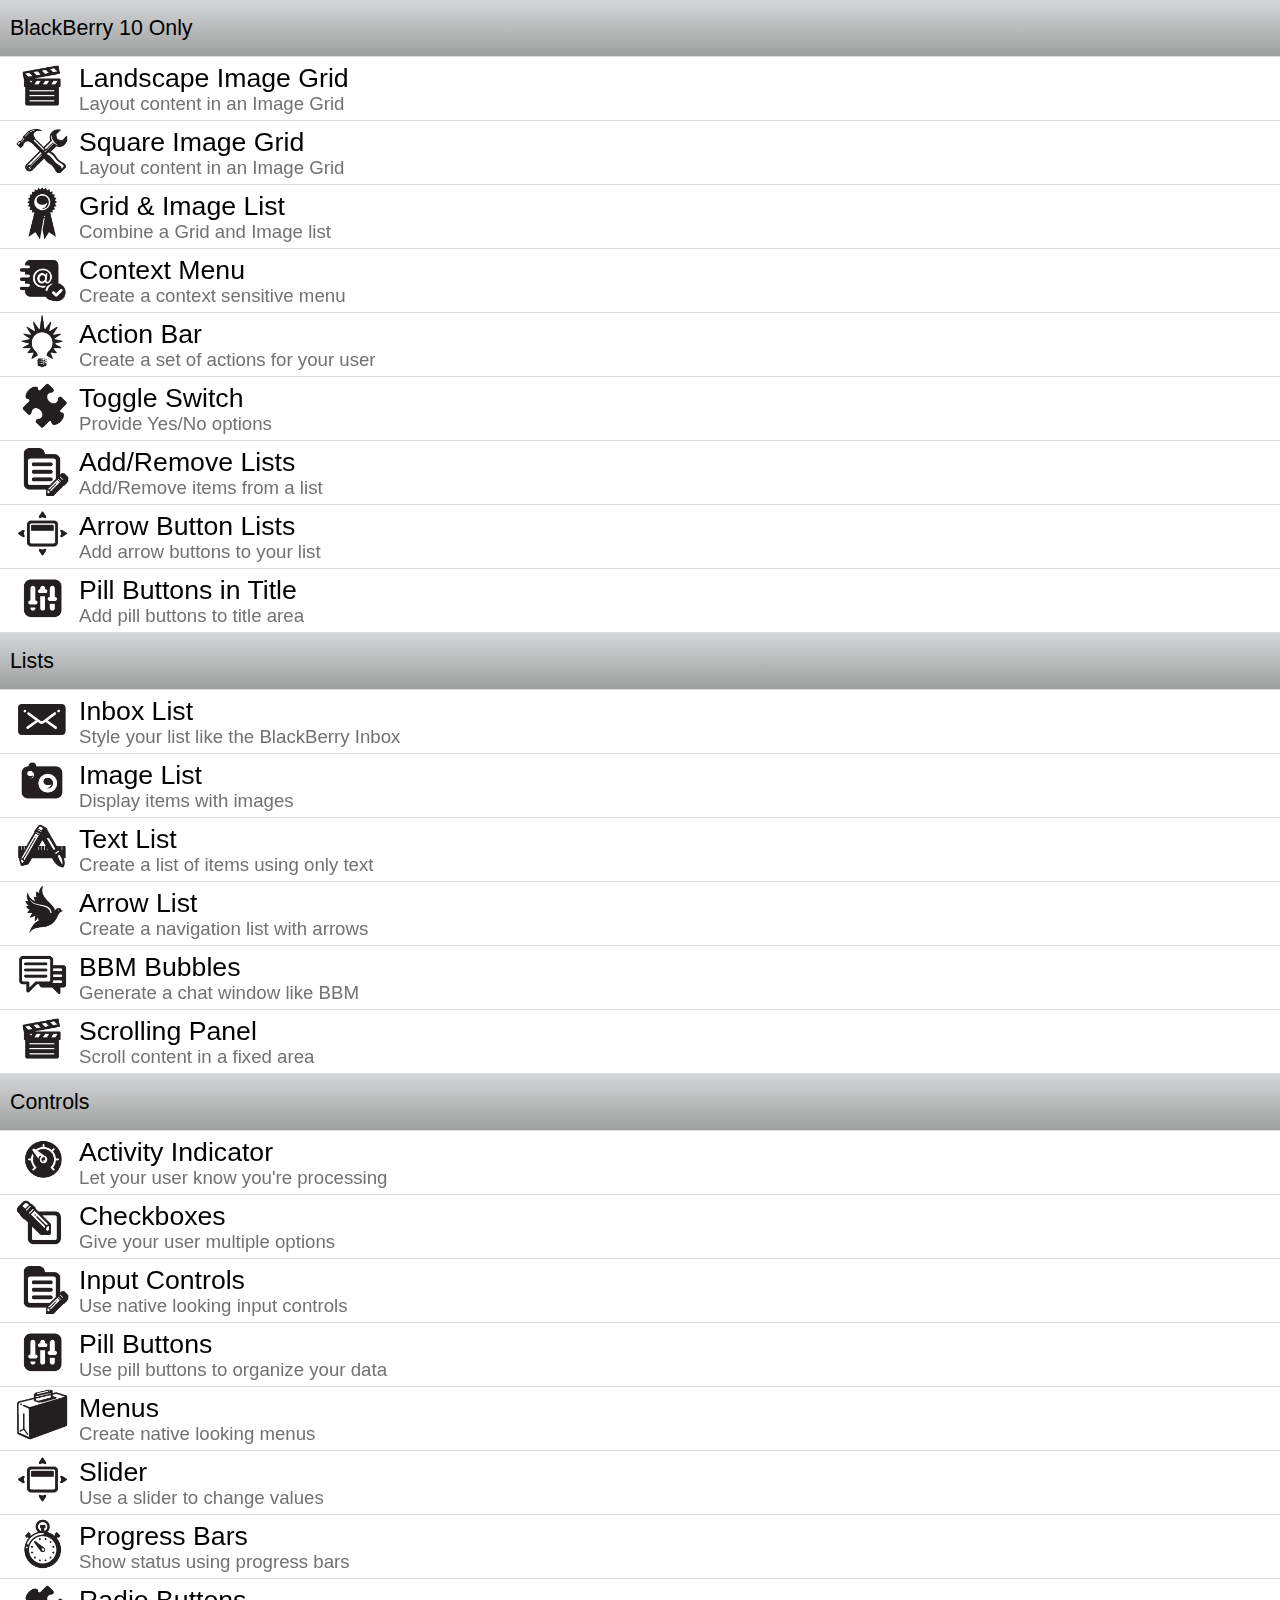
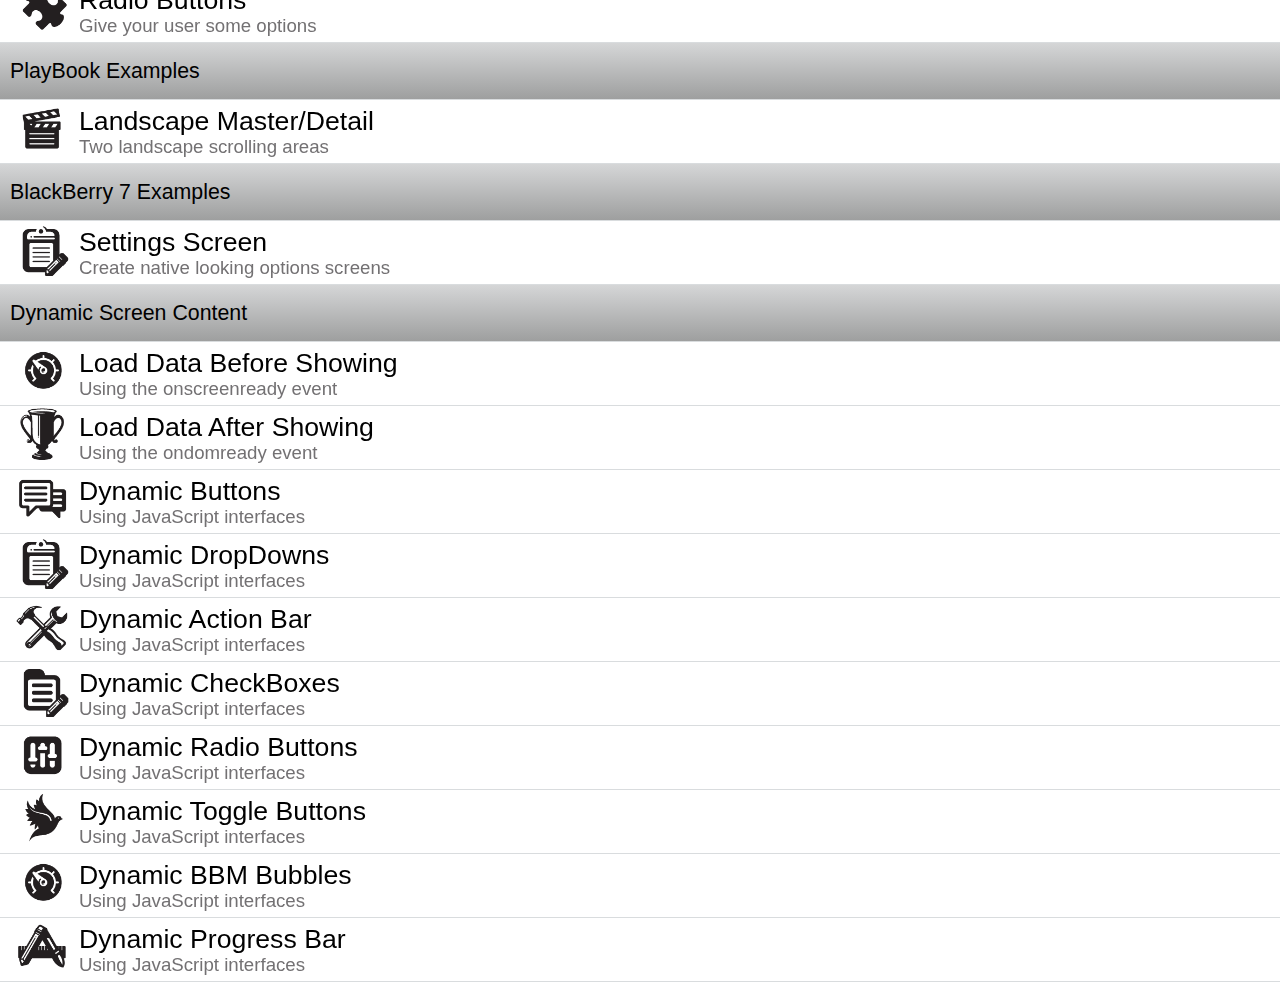
<file: index.htm>
<!DOCTYPE HTML PUBLIC "-//W3C//DTD XHTML 1.0 Transitional//EN">
<!--
* Copyright 2010-2012 Research In Motion Limited.
*
* Licensed under the Apache License, Version 2.0 (the "License");
* you may not use this file except in compliance with the License.
* You may obtain a copy of the License at
*
* http://www.apache.org/licenses/LICENSE-2.0
*
* Unless required by applicable law or agreed to in writing, software
* distributed under the License is distributed on an "AS IS" BASIS,
* WITHOUT WARRANTIES OR CONDITIONS OF ANY KIND, either express or implied.
* See the License for the specific language governing permissions and
* limitations under the License.
-->
<html> 
	<head>
		<meta name="x-blackberry-defaultHoverEffect" content="false" />
		<link  rel="stylesheet" type="text/css" href="bbui.css"><link />
		<script type="text/javascript" src="bbui.js"></script>
		<script type="text/javascript" src="local:///chrome/webworks.js"></script>
		<script type="text/javascript">
			var webworksreadyFired = false;
			document.addEventListener('webworksready', function(e) {
				// This is code to ensure that if webworksready is fired multiple times we still only init() one time
				if (webworksreadyFired) return;
				webworksreadyFired = true;
				
				// You must call init on bbUI before any other code loads.  
				// If you want default functionality simply don't pass any parameters.. bb.init();
				bb.init({actionBarDark: true,
						controlsDark: true,
						listsDark: false,
						bb10ForPlayBook: true,
						// Fires "before" styling is applied and "before" the screen is inserted in the DOM
						onscreenready: function(element, id) {
											if (id == 'dataOnLoad') {
												dataOnLoad_initialLoad(element);
											} else if (id == 'masterDetail') {
												masterDetail_initialLoad(element);
											} else if (id == 'dataOnTheFly') {
												dataOnTheFly_onScreenReady(element);
											} 
											
											// Remove all titles "except" input and pill buttons screen if running on BB10
											if (bb.device.isBB10 && (id != 'input') && (id != 'pillButtons') && (id != 'titlePillButtons')) {
												var titles = element.querySelectorAll('[data-bb-type=title]');
												if (titles.length > 0) {
													titles[0].parentNode.removeChild(titles[0]);
												}
											} 
											
											// Initialize our title pill buttons screen
											if (bb.device.isBB10 && (id == 'titlePillButtons')) {
												titlePillButtons_Init(element);
											}
											
										},
						// Fires "after" styling is applied and "after" the screen is inserted in the DOM
						ondomready: function(element, id) {
											if (id == 'dataOnTheFly') {
												dataOnTheFly_initialLoad(element);
											} 
										}
						});
				bb.pushScreen('menu.htm', 'menu');
			}, false);
			
			// Fire the webworksready event for PlayBook and BBOS
			window.addEventListener('load',function() {
					if (navigator.userAgent.indexOf('Version/10.0') < 0) {
						var evt = document.createEvent('Events');
						evt.initEvent('webworksready', true, true);
						document.dispatchEvent(evt);
					}
				});
		</script>
	</head>
	<body>
	</body>
</html>
</file>
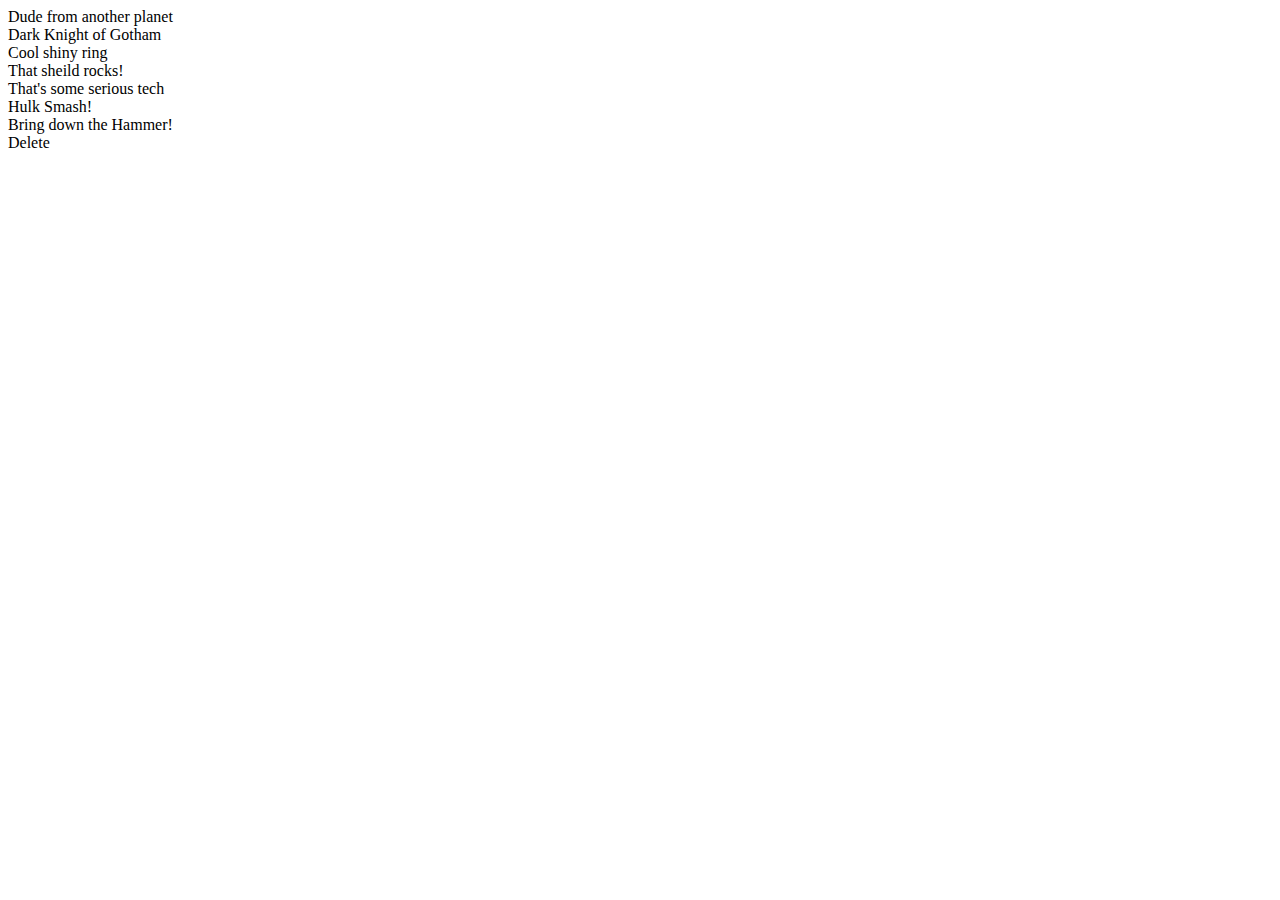
<file: contextMenu.htm>
<!DOCTYPE HTML PUBLIC "-//W3C//DTD XHTML 1.0 Transitional//EN">
<!--
* Copyright 2010-2011 Research In Motion Limited.
*
* Licensed under the Apache License, Version 2.0 (the "License");
* you may not use this file except in compliance with the License.
* You may obtain a copy of the License at
*
* http://www.apache.org/licenses/LICENSE-2.0
*
* Unless required by applicable law or agreed to in writing, software
* distributed under the License is distributed on an "AS IS" BASIS,
* WITHOUT WARRANTIES OR CONDITIONS OF ANY KIND, either express or implied.
* See the License for the specific language governing permissions and
* limitations under the License.
-->
<div data-bb-type="screen" data-bb-effect="slide-left">

<div data-bb-type="round-panel"> 
    <div data-bb-type="image-list" data-bb-context="true">
        <div id="1" data-bb-type="item" data-bb-img="images/icons/icon7.png" data-bb-title="Superman" onclick="document.getElementById('foo').menu.show({title:'Context Menu',description: 'Show Menu',selected:this});">Dude from another planet</div> 
        <div id="2" data-bb-type="item" data-bb-img="images/icons/icon10.png" data-bb-title="Batman">Dark Knight of Gotham</div>
        <div id="3" data-bb-type="item" data-bb-img="images/icons/icon2.png" data-bb-title="Green Lantern">Cool shiny ring</div> 
        <div id="4" data-bb-type="item" data-bb-img="images/icons/icon5.png" data-bb-title="Captain America">That sheild rocks!</div> 
        <div id="5" data-bb-type="item" data-bb-img="images/icons/icon11.png" data-bb-title="Iron Man">That&apos;s some serious tech</div>        
        <div id="6" data-bb-type="item" data-bb-img="images/icons/icon6.png" data-bb-title="Hulk">Hulk Smash!</div> 
        <div id="7" data-bb-type="item" data-bb-img="images/icons/icon10.png" data-bb-title="Thor">Bring down the Hammer!</div> 
    </div>
</div>

<div id="foo" data-bb-type="context-menu">
    <div data-bb-type="action" data-bb-img="images/actionBar/cog_dark_theme.png" onclick="bb.pushScreen('screen1.htm','screen1')">Delete</div>
</div>
	
	<div data-bb-type="action-bar" data-bb-back-caption="Back"></div>
</div>
</file>
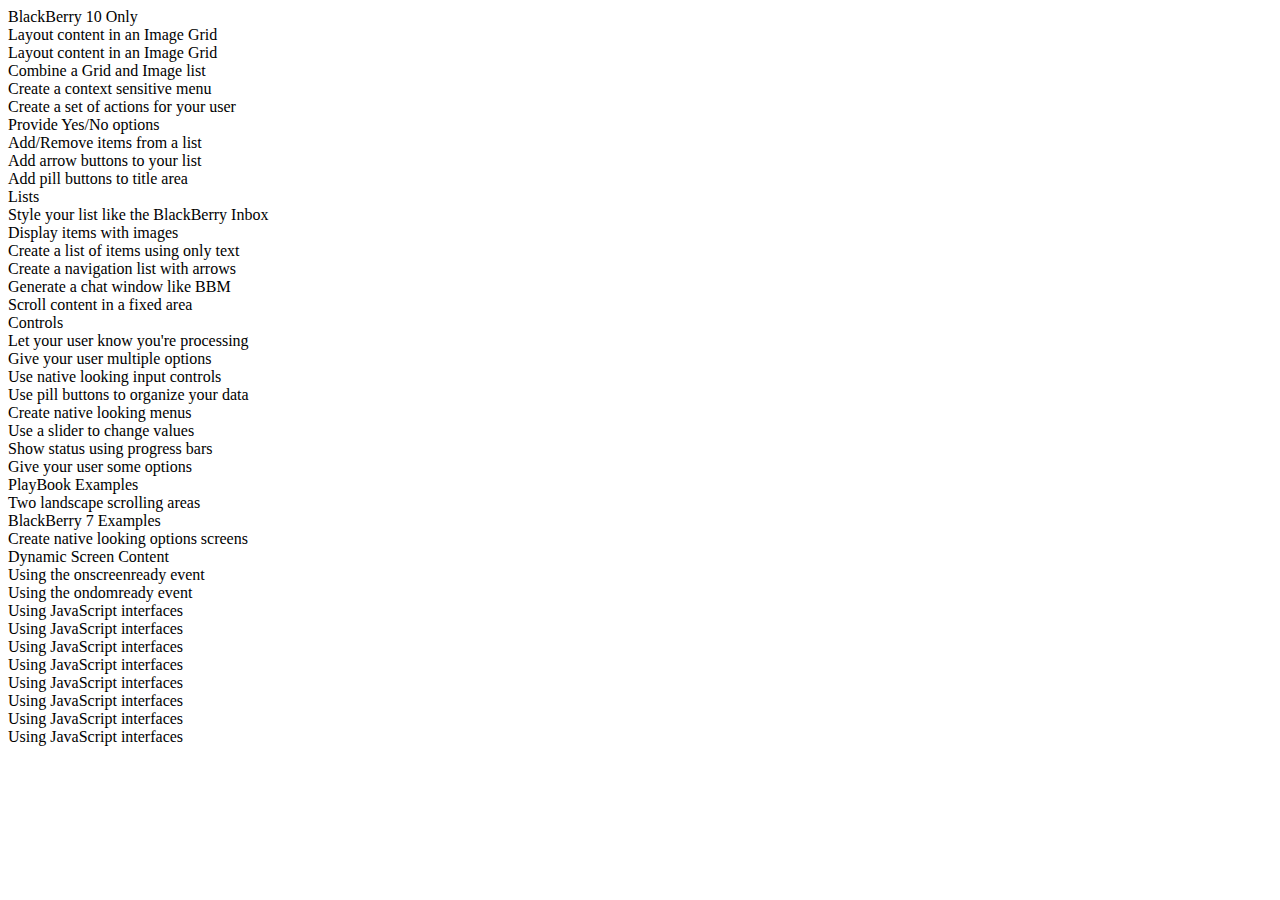
<file: menu.htm>
<!DOCTYPE HTML PUBLIC "-//W3C//DTD XHTML 1.0 Transitional//EN">
<!--
* Copyright 2010-2012 Research In Motion Limited.
*
* Licensed under the Apache License, Version 2.0 (the "License");
* you may not use this file except in compliance with the License.
* You may obtain a copy of the License at
*
* http://www.apache.org/licenses/LICENSE-2.0
*
* Unless required by applicable law or agreed to in writing, software
* distributed under the License is distributed on an "AS IS" BASIS,
* WITHOUT WARRANTIES OR CONDITIONS OF ANY KIND, either express or implied.
* See the License for the specific language governing permissions and
* limitations under the License.
-->
<div data-bb-type="screen" data-bb-effect="fade">
	<div data-bb-type="image-list" data-bb-header-justify="left" >
		<div data-bb-type="header">BlackBerry 10 Only</div>
		<div data-bb-type="item" onclick="bb.pushScreen('grid.htm', 'grid');" data-bb-img="images/icons/icon6.png" data-bb-title="Landscape Image Grid">Layout content in an Image Grid</div>
		<div data-bb-type="item" onclick="bb.pushScreen('gridSquare.htm', 'gridSquare');" data-bb-img="images/icons/icon4.png" data-bb-title="Square Image Grid">Layout content in an Image Grid</div> 
		<div data-bb-type="item" onclick="bb.pushScreen('imageListAndGrid.htm', 'imageListAndGrid');" data-bb-img="images/icons/icon10.png" data-bb-title="Grid &amp; Image List">Combine a Grid and Image list</div>
		<div data-bb-type="item" onclick="bb.pushScreen('contextMenu.htm', 'contextMenu');" data-bb-img="images/icons/icon9.png" data-bb-title="Context Menu">Create a context sensitive menu</div>
		<div data-bb-type="item" onclick="bb.pushScreen('actionBar.htm', 'actionBar');" data-bb-img="images/icons/icon22.png" data-bb-title="Action Bar">Create a set of actions for your user</div>
		<div data-bb-type="item" onclick="bb.pushScreen('toggle.htm', 'toggle');" data-bb-img="images/icons/icon19.png" data-bb-title="Toggle Switch">Provide Yes/No options</div>
		<div data-bb-type="item" onclick="bb.pushScreen('imageListAddButtons.htm', 'imageListAddButtons');" data-bb-img="images/icons/icon1.png" data-bb-title="Add/Remove Lists">Add/Remove items from a list</div> 
		<div data-bb-type="item" onclick="bb.pushScreen('moreButtonList.htm', 'moreButtonList');" data-bb-img="images/icons/icon11.png" data-bb-title="Arrow Button Lists">Add arrow buttons to your list</div> 
		<div data-bb-type="item" onclick="bb.pushScreen('titlePillButtons.htm', 'titlePillButtons');" data-bb-img="images/icons/icon7.png" data-bb-title="Pill Buttons in Title">Add pill buttons to title area</div> 
		<div data-bb-type="header">Lists</div>
		<div data-bb-type="item" onclick="bb.pushScreen('inboxList.htm', 'inboxList');" data-bb-img="images/icons/icon5.png" data-bb-title="Inbox List">Style your list like the BlackBerry Inbox</div> 
		<div data-bb-type="item" onclick="bb.pushScreen('imageList.htm', 'imageList');" data-bb-img="images/icons/icon20.png" data-bb-title="Image List">Display items with images</div> 
		<div data-bb-type="item" onclick="bb.pushScreen('listWithoutImages.htm', 'listWithoutImages');" data-bb-img="images/icons/icon8.png" data-bb-title="Text List">Create a list of items using only text</div> 
		<div data-bb-type="item" onclick="bb.pushScreen('arrowList.htm', 'arrowList');" data-bb-img="images/icons/icon18.png" data-bb-title="Arrow List">Create a navigation list with arrows</div>		
		<div data-bb-type="item" onclick="bb.pushScreen('bbmBubbles.htm', 'bbmBubbles');" data-bb-img="images/icons/icon2.png" data-bb-title="BBM Bubbles">Generate a chat window like BBM</div> 
		<div data-bb-type="item" onclick="bb.pushScreen('scrollPanel.htm', 'scrollPanel');" data-bb-img="images/icons/icon6.png" data-bb-title="Scrolling Panel">Scroll content in a fixed area</div> 
		<div data-bb-type="header">Controls</div>
		<div data-bb-type="item" onclick="bb.pushScreen('activityIndicator.htm', 'activityIndicator');" data-bb-img="images/icons/icon12.png" data-bb-title="Activity Indicator">Let your user know you&apos;re processing</div>
		<div data-bb-type="item" onclick="bb.pushScreen('checkboxes.htm', 'checkboxes');" data-bb-img="images/icons/icon25.png" data-bb-title="Checkboxes">Give your user multiple options</div> 
		<div data-bb-type="item" onclick="bb.pushScreen('input.htm', 'input');" data-bb-img="images/icons/icon1.png" data-bb-title="Input Controls">Use native looking input controls</div>
		<div data-bb-type="item" onclick="bb.pushScreen('pillButtons.htm', 'pillButtons');" data-bb-img="images/icons/icon7.png" data-bb-title="Pill Buttons">Use pill buttons to organize your data</div> 
		<div data-bb-type="item" onclick="bb.pushScreen('menuBar.htm', 'menuBar');" data-bb-img="images/icons/icon15.png" data-bb-title="Menus">Create native looking menus</div>
		<div data-bb-type="item" onclick="bb.pushScreen('slider.htm', 'slider');" data-bb-img="images/icons/icon11.png" data-bb-title="Slider">Use a slider to change values</div>
		<div data-bb-type="item" onclick="bb.pushScreen('gauge.htm', 'gauge');" data-bb-img="images/icons/icon13.png" data-bb-title="Progress Bars">Show status using progress bars</div> 
		<div data-bb-type="item" onclick="bb.pushScreen('radio.htm', 'radio');" data-bb-img="images/icons/icon19.png" data-bb-title="Radio Buttons">Give your user some options</div> 
		<div data-bb-type="header">PlayBook Examples</div>
		<div data-bb-type="item" onclick="bb.pushScreen('masterDetail.htm', 'masterDetail');" data-bb-img="images/icons/icon6.png" data-bb-title="Landscape Master/Detail">Two landscape scrolling areas</div> 
		<div data-bb-type="header">BlackBerry 7 Examples</div>
		<div data-bb-type="item" onclick="bb.pushScreen('settings.htm', 'settings');" data-bb-img="images/icons/icon3.png" data-bb-title="Settings Screen">Create native looking options screens</div> 		
		<div data-bb-type="header">Dynamic Screen Content</div>
		<div data-bb-type="item" onclick="bb.pushScreen('dataOnLoad.htm', 'dataOnLoad');" data-bb-img="images/icons/icon12.png" data-bb-title="Load Data Before Showing">Using the onscreenready event</div>
		<div data-bb-type="item" onclick="bb.pushScreen('dataOnTheFly.htm', 'dataOnTheFly');" data-bb-img="images/icons/icon16.png" data-bb-title="Load Data After Showing">Using the ondomready event</div>
		<div data-bb-type="item" onclick="bb.pushScreen('dynamicButtons.htm', 'dynamicButtons');" data-bb-img="images/icons/icon2.png" data-bb-title="Dynamic Buttons">Using JavaScript interfaces</div>
		<div data-bb-type="item" onclick="bb.pushScreen('dynamicDropDowns.htm', 'dynamicDropDowns');" data-bb-img="images/icons/icon3.png" data-bb-title="Dynamic DropDowns">Using JavaScript interfaces</div>
		<div data-bb-type="item" onclick="bb.pushScreen('dynamicActionBar.htm', 'dynamicActionBar');" data-bb-img="images/icons/icon4.png" data-bb-title="Dynamic Action Bar">Using JavaScript interfaces</div>
		<div data-bb-type="item" onclick="bb.pushScreen('dynamicCheckBoxes.htm', 'dynamicCheckBoxes');" data-bb-img="images/icons/icon1.png" data-bb-title="Dynamic CheckBoxes">Using JavaScript interfaces</div>
		<div data-bb-type="item" onclick="bb.pushScreen('dynamicRadioButtons.htm', 'dynamicRadioButtons');" data-bb-img="images/icons/icon7.png" data-bb-title="Dynamic Radio Buttons">Using JavaScript interfaces</div>
		<div data-bb-type="item" onclick="bb.pushScreen('dynamicToggle.htm', 'dynamicToggle');" data-bb-img="images/icons/icon18.png" data-bb-title="Dynamic Toggle Buttons">Using JavaScript interfaces</div>
		<div data-bb-type="item" onclick="bb.pushScreen('dynamicBubbles.htm', 'dynamicBubbles');" data-bb-img="images/icons/icon12.png" data-bb-title="Dynamic BBM Bubbles">Using JavaScript interfaces</div>
		<div data-bb-type="item" onclick="bb.pushScreen('dynamicProgress.htm', 'dynamicProgress');" data-bb-img="images/icons/icon8.png" data-bb-title="Dynamic Progress Bar">Using JavaScript interfaces</div>
	</div>
</div>
</file>
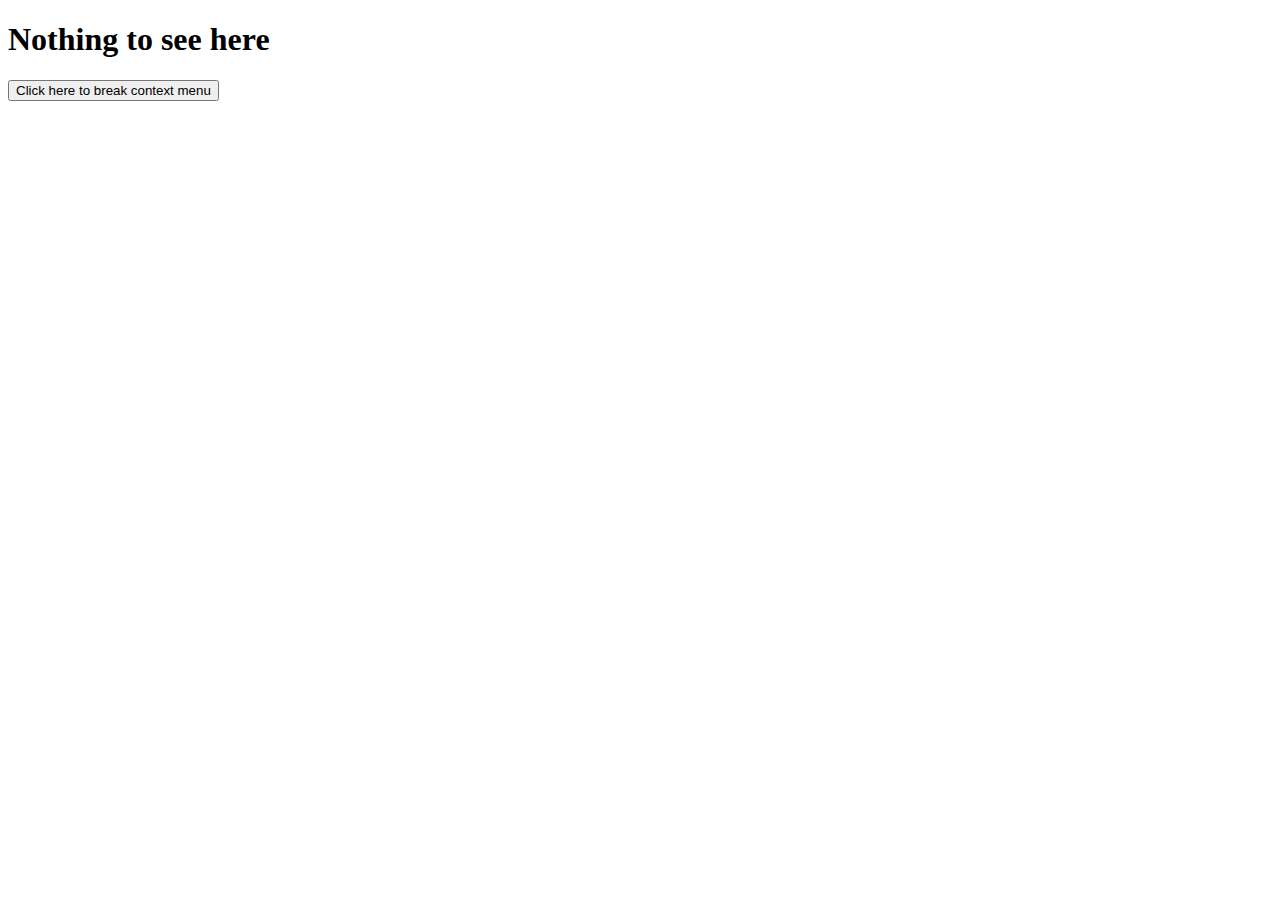
<file: screen1.htm>
<!DOCTYPE HTML PUBLIC "-//W3C//DTD XHTML 1.0 Transitional//EN">
<!--
* Copyright 2010-2012 Research In Motion Limited.
*
* Licensed under the Apache License, Version 2.0 (the "License");
* you may not use this file except in compliance with the License.
* You may obtain a copy of the License at
*
* http://www.apache.org/licenses/LICENSE-2.0
*
* Unless required by applicable law or agreed to in writing, software
* distributed under the License is distributed on an "AS IS" BASIS,
* WITHOUT WARRANTIES OR CONDITIONS OF ANY KIND, either express or implied.
* See the License for the specific language governing permissions and
* limitations under the License.
-->
<div data-bb-type="screen" data-bb-effect="fade">
	<h1>Nothing to see here</h1>
	
	<input type="button" value="Click here to break context menu" onclick="location.reload()" />
	
	<div data-bb-type="action-bar" data-bb-back-caption="Back"></div>
</div>
</file>
<file: bbui.css>
/*
* Copyright 2010-2012 Research In Motion Limited.
*
* Licensed under the Apache License, Version 2.0 (the "License");
* you may not use this file except in compliance with the License.
* You may obtain a copy of the License at
*
* http://www.apache.org/licenses/LICENSE-2.0
*
* Unless required by applicable law or agreed to in writing, software
* distributed under the License is distributed on an "AS IS" BASIS,
* WITHOUT WARRANTIES OR CONDITIONS OF ANY KIND, either express or implied.
* See the License for the specific language governing permissions and
* limitations under the License.
*/

/* VERSION: 0.9.6.125*/

body, html {
	padding:0;
	margin:0;
	font-family: "Slate Pro",Slate,"Myriad Pro","BBAlpha Sans",Helvetica;
	font-size: 12pt;
	overflow:visible;
	user-select: none;
	-webkit-user-select: none;
}

@-webkit-keyframes bbUI-fade-in 
{ 
	0% { opacity: 0; } 
	100% { opacity: 1; } 
}

@-webkit-keyframes bbUI-fade-out 
{ 
	0% { opacity: 1; } 
	100% { opacity: 0; } 
}

@-webkit-keyframes bbUI-slide-left 
{ 
	0% { left: 450px; } 
	100% { left: 0px; } 
}

@-webkit-keyframes bbUI-slide-out-left 
{ 
	0% { left: 0px; } 
	100% { left: -720px; } 
}

@-webkit-keyframes bbUI-slide-right 
{ 
	0% { left: -450px; } 
	100% { left: 0px; } 
}

@-webkit-keyframes bbUI-slide-out-right 
{ 
	0% { left: 0px; } 
	100% { left: 720px; } 
}

@-webkit-keyframes bbUI-slide-out-up 
{ 
	0% { top: 0px; } 
	100% { top: -1280px; } 
}

@-webkit-keyframes bbUI-slide-up 
{ 
	0% { top: 800px; } 
	100% { top: 0px; } 
}

@-webkit-keyframes bbUI-slide-out-down 
{ 
	0% { top: 0px; } 
	100% { top: 1280px; } 
}

@-webkit-keyframes bbUI-slide-down 
{ 
	0% { top: -800px; } 
	100% { top: 0px; } 
}

::-webkit-scrollbar {
    width: 0px;
    height: 0px;
}

.bb-hires-screen {
	font-size: 16pt;
}

.bb-bb10-1024x600-screen {
	font-size: 16pt;
	position:absolute;
	top:0px;
	left:0px;
	bottom:0px;
	right: 0px;
	background-color: white;
}

.bb-bb10-1280x768-1280x720-screen {
	font-size: 30pt;
	position:absolute;
	top:0px;
	left:0px;
	bottom:0px;
	right: 0px;
	background-color: white;
}

.bb-bb10-720x720-screen {
	font-size: 28pt;
	position:absolute;
	top:0px;
	left:0px;
	bottom:0px;
	right: 0px;
	background-color: white;
}

.bb-transition-overlay
{
	z-index: 1000;
	position: fixed;
	top: 0px;
	right:0px;
	bottom:0px;
	left:0px;
}
/* ================================================= 
   Scroll Panel
   =================================================*/
.bb-scroll-panel
{
	overflow:auto;
	position:relative;
}

/* ================================================= 
   PlayBook Swipe Menu
   =================================================*/
.pb-menu-bar {
	font-family: "Myriad Pro", sans serif;
	position: fixed;
	left: 0px;
	width: 100%;
	clear: both;
	margin: 0;
	padding: 0;
	line-height: 1;
	border: 0;
	font-size: 100%;
	background: #181818;
	border-bottom: solid #626262 1px;
	box-shadow: 0px 2px 2px #888;
	color: white;
	z-index:1002;
	height: 100px;
	top: -104px;
}   

.pb-menu-bar ul {
	float: right;
	list-style: none;
	margin: 0;
	padding-left: 15px;
	border: 0;
	position: relative;
	border-left: solid #626262 1px;
}

.pb-menu-bar ul li {
	margin: 0 2px 0 2px;
	border: 0;
	cursor: pointer;
	text-align: center;
	float: left;
	font-size: 16pt;
	padding-right: 15px;
}

.pb-menu-bar img 
{
	height: 65px;
	width: 65px;
}

.pb-menu-bar-caption
{
	padding-top: 10px;

}

/* ================================================= 
   BB10 Slider
   =================================================*/
 @-webkit-keyframes explode {  
  0% { -webkit-transform: scale(0); }  
  70% { 
    -webkit-transform: scale(1.2); 
    -webkit-animation-timing-function: ease-in;
  }  
  100% { -webkit-transform: scale(1); }  
}  

@-webkit-keyframes implode {  
  0% { -webkit-transform: scale(1); }  
  20% { 
    -webkit-transform: scale(1.2); 
    -webkit-animation-timing-function: ease-in;
  }  
  100% { -webkit-transform: scale(0); }  
}  

/* ================================================= 
   BB10 Slider for 1024x600
   =================================================*/

.bb-bb10-slider-1024x600
{
	margin: 1.8em;
}

.bb-bb10-slider-1024x600 .outer
{
    display: inline-block;
    padding: 0.2em;
	position: relative;
    padding: 0px;
    height: 0.4em;
    border-radius: 0.2em;
	width:100%;
}

.bb-bb10-slider-1024x600 .bb-bb10-slider-outer-dark
{
	background: #070707;
	border-top: 1px solid rgba(255,255,255,0.05);
    border-right: 1px solid rgba(255,255,255,0.1);
    border-left: 1px solid rgba(255,255,255,0.05);
    border-bottom: 1px solid rgba(255,255,255,0.4); 
}

.bb-bb10-slider-1024x600 .bb-bb10-slider-outer-light
{
	background: -webkit-linear-gradient(top, #C9C9C9 0%, #DEDEDE 100%);
	border-top: 1px solid #9B9B9B;
    border-right: 1px solid #9B9B9B;
    border-left: 1px solid #9B9B9B;
    border-bottom: 1px solid #C8C8C8; 
}

.bb-bb10-slider-1024x600 .halo {
	margin: 12px;
	border-radius: 30px;
    width: 60px;
    height: 60px;
    position: absolute;
    display: inline-block;
    -webkit-animation-duration: 0.3s;  
    -webkit-animation-iteration-count: 1;
    -webkit-animation-timing-function: linear;
    -webkit-scale-origin: center center;
    -webkit-transform: scale(0);
}

.bb-bb10-slider-1024x600 .indicator
{ 
    display: inline-block;
    padding: 0.5em 1.8em;
    cursor: pointer;
	position: absolute;
    margin: 27px;
    width: 28px;
    height: 28px;
    border-radius: 15px;
    padding: 1px;
    border: 0px;
}

.bb-bb10-slider-1024x600 .bb-bb10-slider-indicator-dark
{
	background: -webkit-linear-gradient(top, #3F3F3F 0%, #252525 100%);
	border-top: 1px solid rgba(255,255,255,0.3);
    border-right: 1px solid rgba(255,255,255,0.1);
    border-left: 1px solid rgba(255,255,255,0.05);
    border-bottom: 1px solid rgba(255,255,255,0.025);   
    box-shadow: 0px 0px 0.2em #030303;
}

.bb-bb10-slider-1024x600 .bb-bb10-slider-indicator-light
{
	color: #f9f9f9;
	background: -webkit-linear-gradient(top, #F9F9F9 0%, #DDDDDD 100%);
	border: 1px solid #BFBFBF;
    box-shadow: 0px 0px 0.2em #030303;
}

.bb-bb10-slider-1024x600 .indicator-hover-dark   {
    border-top: 2px solid #555;
    border-left: 2px solid #454545;
    border-right: 2px solid #454545;
    border-bottom: 2px solid #353535;
    border: 0px;
}

.bb-bb10-slider-1024x600 .indicator-hover-light   {
	border: 1px solid #BFBFBF;
}

.bb-bb10-slider-1024x600 .fill {
    position: absolute;
    height: 100%;
    width: 0px;
    border-radius: 0.2em;
}

.bb-bb10-slider-1024x600 .inner {
    top: -1.9em;
    left: -1.9em;
    position: absolute;
    width: 4em;
    height: 4em;
    display: inline-block;
}

/* ================================================= 
   BB10 Slider for 1280x768 and 1280x720
   =================================================*/

.bb-bb10-slider-1280x768-1280x720
{
	margin: 1.8em;
}

.bb-bb10-slider-1280x768-1280x720 .outer
{
    display: inline-block;
    padding: 1px;
	position: relative;
    padding: 0px;
    height: 17px;
	border-radius: 0.2em;
	width:100%;
}

.bb-bb10-slider-1280x768-1280x720 .bb-bb10-slider-outer-dark
{
	background: #070707;
	border-top: 2px solid #0C0C0C;
    border-right: 2px solid #191919;
    border-left: 2px solid #171717;
    border-bottom: 2px solid #404040; 
}

.bb-bb10-slider-1280x768-1280x720 .bb-bb10-slider-outer-light
{
	background: -webkit-linear-gradient(top, #C9C9C9 0%, #DEDEDE 100%);
	border-top: 2px solid #9B9B9B;
    border-right: 2px solid #9B9B9B;
    border-left: 2px solid #9B9B9B;
    border-bottom: 2px solid #C8C8C8; 
}

.bb-bb10-slider-1280x768-1280x720 .halo {
    margin: 32px;
	border-radius: 50px;
    width: 100px;
    height: 100px;
    position: absolute;
    display: inline-block;
    -webkit-animation-duration: 0.3s;  
    -webkit-animation-iteration-count: 1;
    -webkit-animation-timing-function: linear;
    -webkit-scale-origin: center center;
    -webkit-transform: scale(0);
}

.bb-bb10-slider-1280x768-1280x720 .indicator
{ 
    display: inline-block;
    padding: 0.5em 1.8em;
    cursor: pointer;
	position: absolute;
    margin: 53px;
    width: 56px;
    height: 56px;
    border-radius: 29px;
    padding: 1px;
    border: 0px;
}

.bb-bb10-slider-1280x768-1280x720 .bb-bb10-slider-indicator-dark
{
	background: -webkit-linear-gradient(top, #3F3F3F 0%, #252525 100%);
	border: 1px solid #595959;
   /* box-shadow: 0px 0px 0.2em #030303;*/
}

.bb-bb10-slider-1280x768-1280x720 .bb-bb10-slider-indicator-light
{
	background: -webkit-linear-gradient(top, #F9F9F9 0%, #DFDFDF 100%);
	border: 1px solid #BFBFBF;
  /*  box-shadow: 0px 0px 0.2em #030303;*/
}

.bb-bb10-slider-1280x768-1280x720 .indicator-hover-dark   {
    border-top: 2px solid #555;
    border-left: 2px solid #454545;
    border-right: 2px solid #454545;
    border-bottom: 2px solid #353535;
    border: 0px;
}

.bb-bb10-slider-1280x768-1280x720 .indicator-hover-light   {
	border: 2px solid #BFBFBF;
}

.bb-bb10-slider-1280x768-1280x720 .fill {
    position: absolute;
    height: 100%;
    width: 0px;
    border-radius: 0.2em;
}

.bb-bb10-slider-1280x768-1280x720 .inner {
    top: -1.9em;
    left: -1.9em;
    position: absolute;
    width: 4em;
    height: 4em;
    display: inline-block;
}

/* ================================================= 
   BB10 Toggle
   =================================================*/ 
.bb-bb10-toggle-outer-disabled {
	color: #606060;
}

.bb-bb10-toggle-outer-enabled-dark{
	color: white;
}

.bb-bb10-toggle-outer-enabled-light{
	color: #262626;
}
   
/* ================================================= 
   BB10 Toggle for 1024x600
   =================================================*/ 
   
.bb-bb10-toggle-1024x600
{
	padding:10px;
	height: 34px;
	width: 105px;
}

.bb-bb10-toggle-1024x600 .outer
{
    height: 34px;
	border-radius: 18px;
	width:105px;
}

.bb-bb10-toggle-1024x600 .bb-bb10-toggle-outer-dark
{
	background: #070707;
	border: 1px solid #404040;
}

.bb-bb10-toggle-1024x600 .bb-bb10-toggle-outer-light
{
	background: -webkit-linear-gradient(top, #D7D7D7 0%, #D2D2D2 100%);
	border: 1px solid #9B9B9B;
}

.bb-bb10-toggle-1024x600 .halo {
    margin: 12px;
	border-radius: 30px;
    width: 60px;
    height: 60px;
    position: absolute;
    display: inline-block;
    -webkit-animation-duration: 0.3s;  
    -webkit-animation-iteration-count: 1;
    -webkit-animation-timing-function: linear;
    -webkit-scale-origin: center center;
    -webkit-transform: scale(0);
}

.bb-bb10-toggle-1024x600 .indicator
{ 
    display: inline-block;
    padding: 0.5em 1.8em;
    cursor: pointer;
	position: absolute;
    margin: 26px;
    width: 28px;
    height: 28px;
    border-radius: 15px;
    padding: 1px;
    border: 0px;
}

.bb-bb10-toggle-1024x600 .bb-bb10-toggle-indicator-enabled-dark
{
	background: -webkit-linear-gradient(top, #3F3F3F 0%, #252525 100%);
	border: 1px solid #595959;
    box-shadow: 0px 0px 0.2em #030303;
}

.bb-bb10-toggle-1024x600 .bb-bb10-toggle-indicator-disabled-dark
{
	background-color: #3F3F3F;
	border: 1px solid #030303;
}

.bb-bb10-toggle-1024x600 .bb-bb10-toggle-indicator-enabled-light
{
	background: -webkit-linear-gradient(top, #F9F9F9 0%, #DFDFDF 100%);
	border: 1px solid #BFBFBF;
    box-shadow: 0px 0px 0.2em #030303;
}

.bb-bb10-toggle-1024x600 .bb-bb10-toggle-indicator-disabled-light
{
	background-color: #C1C1C1;
	border: 1px solid #B8B8B8;
}

.bb-bb10-toggle-1024x600 .indicator-hover-dark   {
    border-top: 1px solid #555;
    border-left: 1px solid #454545;
    border-right: 1px solid #454545;
    border-bottom: 1px solid #353535;
    border-color:transparent;
}

.bb-bb10-toggle-1024x600 .indicator-hover-light   {
	border: 1px solid #BFBFBF;
}

.bb-bb10-toggle-1024x600 .fill {
    position: static;
    height: 34px;
    width: 105px;
	overflow:hidden;
	border-radius: 18px;
}

.bb-bb10-toggle-1024x600 .inner {
    position: relative;
    width: 155px;
    height: 34px;
	left: -65px;
}

.bb-bb10-toggle-1024x600 .yes {
	height: 34px;
	line-height: 44px;
	vertical-align: middle;
	display:table-cell;
	float: right;
	width: 43px;
	white-space:nowrap;
	overflow: hidden;
	text-align:right;
}

.bb-bb10-toggle-1024x600 .no {
	height: 34px;
	line-height: 44px;
	vertical-align: middle;
	display:table-cell;
	float: right;
	width: 43px;
	white-space:nowrap;
	overflow: hidden;
	text-align:left;
}

.bb-bb10-toggle-1024x600 .indicator-container {
	margin-top: -60px;
	margin-left: -23px;	
}

.bb-bb10-toggle-1024x600 .table {
	padding: 0px;
	margin:0px;
	border-collapse: collapse;
}

.bb-bb10-toggle-1024x600 .right {
	width: 43px;
	padding: 0px;
	margin: 0px;
}

.bb-bb10-toggle-1024x600 .left {
	width: 43px;
	padding: 0px;
	margin: 0px;
}

.bb-bb10-toggle-1024x600 .center {
	width: 69px;
	padding: 0px;
	margin: 0px;
}

/* ================================================= 
   BB10 Toggle for 1280x768 and 1280x720
   =================================================*/ 

.bb-bb10-toggle-1280x768-1280x720
{
	padding:20px;
	height: 68px;
	width: 210px;
}

.bb-bb10-toggle-1280x768-1280x720 .outer
{
    height: 68px;
	border-radius: 36px;
	width:210px;
}

.bb-bb10-toggle-1280x768-1280x720 .bb-bb10-toggle-outer-dark
{
	background: #070707;
	border: 2px solid #404040;
}

.bb-bb10-toggle-1280x768-1280x720 .bb-bb10-toggle-outer-light
{
	background: -webkit-linear-gradient(top, #D7D7D7 0%, #D2D2D2 100%);
	border: 2px solid #9B9B9B;
}

.bb-bb10-toggle-1280x768-1280x720 .halo {
    margin: 34px;
	border-radius: 50px;
    width: 100px;
    height: 100px;
    position: absolute;
    display: inline-block;
    -webkit-animation-duration: 0.3s;  
    -webkit-animation-iteration-count: 1;
    -webkit-animation-timing-function: linear;
    -webkit-scale-origin: center center;
    -webkit-transform: scale(0);
}

.bb-bb10-toggle-1280x768-1280x720 .indicator
{ 
    display: inline-block;
    padding: 0.5em 1.8em;
    cursor: pointer;
	position: absolute;
    margin: 53px;
    width: 56px;
    height: 56px;
    border-radius: 29px;
    padding: 1px;
    border: 0px;
}

.bb-bb10-toggle-1280x768-1280x720 .bb-bb10-toggle-indicator-enabled-dark
{
	background: -webkit-linear-gradient(top, #3F3F3F 0%, #252525 100%);
	border: 1px solid #595959;
   /* box-shadow: 0px 0px 0.2em #030303;*/
}

.bb-bb10-toggle-1280x768-1280x720 .bb-bb10-toggle-indicator-disabled-dark
{
	background-color: #3F3F3F;
	border: 1px solid #030303;
}

.bb-bb10-toggle-1280x768-1280x720 .bb-bb10-toggle-indicator-enabled-light
{
	background: -webkit-linear-gradient(top, #F9F9F9 0%, #DFDFDF 100%);
	border: 1px solid #BFBFBF;
  /*  box-shadow: 0px 0px 0.2em #030303;*/
}

.bb-bb10-toggle-1280x768-1280x720 .bb-bb10-toggle-indicator-disabled-light
{
	background-color: #C1C1C1;
	border: 1px solid #B8B8B8;
}

.bb-bb10-toggle-1280x768-1280x720 .indicator-hover-dark   {
    border-top: 2px solid #555;
    border-left: 2px solid #454545;
    border-right: 2px solid #454545;
    border-bottom: 2px solid #353535;
    border-color:transparent;
}

.bb-bb10-toggle-1280x768-1280x720 .indicator-hover-light   {
	border: 2px solid #BFBFBF;
}

.bb-bb10-toggle-1280x768-1280x720 .fill {
    position: static;
    height: 68px;
    width: 210px;
	overflow:hidden;
	border-radius: 36px;
}

.bb-bb10-toggle-1280x768-1280x720 .inner {
    position: relative;
    width: 310px;
    height: 68px;
	left: -130px;
}

.bb-bb10-toggle-1280x768-1280x720 .yes {
	height: 68px;
	line-height: 65px;
	vertical-align: middle;
	display:table-cell;
	float: right;
	width: 86px;
	white-space:nowrap;
	overflow: hidden;
	text-align:right;
}

.bb-bb10-toggle-1280x768-1280x720 .no {
	height: 68px;
	line-height: 65px;
	vertical-align: middle;
	display:table-cell;
	float: left;
	width: 86px;
	white-space:nowrap;
	overflow: hidden;
	text-align:left;
}

.bb-bb10-toggle-1280x768-1280x720 .indicator-container {
	margin-top: -119px;
	margin-left: -47px;	
}

.bb-bb10-toggle-1280x768-1280x720 .table {
	padding: 0px;
	margin:0px;
	border-collapse: collapse;
}

.bb-bb10-toggle-1280x768-1280x720 .right {
	width: 86px;
	padding: 0px;
	margin: 0px;
}

.bb-bb10-toggle-1280x768-1280x720 .left {
	width: 86px;
	padding: 0px;
	margin: 0px;
}

.bb-bb10-toggle-1280x768-1280x720 .center {
	width: 138px;
	padding: 0px;
	margin: 0px;
}

/* ================================================= 
   Progress Bar
   =================================================*/

.bb-progress
{
	/*margin: 1.8em;*/
}

.bb-progress .outer
{
    display: inline-block;
    padding: 0.2em;
    border-radius: 0.4em;
	position: relative;
    padding: 0px;
    height: 0.4em;
    text-align: left;
    border-radius: 0.2em;
	width:100%;
}

.bb-progress-outer-dark
{
	background: #070707;
	border-top: 1px solid rgba(255,255,255,0.05);
    border-right: 1px solid rgba(255,255,255,0.1);
    border-left: 1px solid rgba(255,255,255,0.05);
    border-bottom: 1px solid rgba(255,255,255,0.4); 
}

.bb-progress-outer-idle-background-dark
{
	background-image:url("[data-uri]"); 
	background-repeat:  repeat-x;
}

.bb-progress-outer-idle-background-light
{
	background-image:url("[data-uri]"); 
	background-repeat:  repeat-x;
}

.bb-progress-outer-light
{
	background-color: #DEDEDE;
	border-top: 1px solid #9B9B9B;
    border-right: 1px solid #9B9B9B;
    border-left: 1px solid #9B9B9B;
    border-bottom: 1px solid #C8C8C8; 
}

.bb-progress-fill {
    position: absolute;
    height: 100%;
    width: 0px;
    border-radius: 0.2em;
	background-repeat:  repeat-x;
	background-image:url("[data-uri]"); 
}

.bb-progress .inner {
    top: -1.9em;
    left: -1.9em;
    position: absolute;
    width: 4em;
    height: 4em;
    display: inline-block;
}

   
/* ================================================= 
   BB10 Swipe Menu 1024x600
   =================================================*/
.bb-bb10-menu-bar-1024x600 {
	position: fixed;
	left: 0px;
	width: 100%;
	clear: both;
	margin: 0;
	padding: 0;
	border: 0;
	top: -103px;
	font-size: 100%;
	z-index:1002;
	height: 100px;
	border-bottom-style: solid;
	border-bottom-width: 1px;
}  

.bb-bb10-menu-bar-item-caption-1024x600
{
	font-size: 16pt;
	padding-top: 10px;
}

.bb-bb10-menu-bar-item-1024x600 img 
{
	height: 40px;
	width: 40px;
	margin-top: 15px;
}

.bb-bb10-menu-bar-item-1024x600 
{
	text-align: center;
	cursor: pointer;
	float: left;
	height: 88px;	
}

 /* ================================================= 
   BB10 Swipe Menu 1280x768 and 1280x720
   =================================================*/

.bb-bb10-menu-bar-1280x768-1280x720 {
	position: fixed;
	left: 0px;
	width: 100%;
	clear: both;
	margin: 0;
	padding: 0;
	border: 0;
	top: -143px;
	font-size: 100%;
	z-index:1002;
	height: 140px;
	border-bottom-style: solid;
	border-bottom-width: 1px;
}   

.bb-bb10-menu-bar-item-1280x768-1280x720 
{
	text-align: center;
	cursor: pointer;
	float: left;
	height: 88px;	
}

.bb-bb10-menu-bar-item-1280x768-1280x720 img 
{
	height: 80px;
	width: 80px;
	margin-top: 10px;
}

.bb-bb10-menu-bar-item-caption-1280x768-1280x720
{
	font-size: 20pt;
	padding-top: 10px;
}

/* ================================================= 
   BB10 Swipe Menu 720x720
   =================================================*/

.bb-bb10-menu-bar-720x720 {
	position: fixed;
	left: 0px;
	width: 100%;
	clear: both;
	margin: 0;
	padding: 0;
	border: 0;
	top: -113px;
	font-size: 100%;
	z-index:1002;
	height: 110px;
	border-bottom-style: solid;
	border-bottom-width: 1px;
}   

.bb-bb10-menu-bar-item-720x720 
{
	text-align: center;
	cursor: pointer;
	float: left;
	/*height: 88px;	*/
}

.bb-bb10-menu-bar-item-720x720 img 
{
	height: 75px;
	width: 75px;
	margin-top: 2px;
}

.bb-bb10-menu-bar-item-caption-720x720
{
	font-size: 18pt;
	padding-top: 0px;
}

/* ================================================= 
   BB10 Swipe Menu
   =================================================*/

 .bb-bb10-menu-bar-dark
{
	background-image: -webkit-gradient(linear, center top, center bottom, from(#323232), to(#272727));
	border-bottom-color: #626262;
	color: white;
}


/* ================================================= 
   BB7 Screen Title
   =================================================*/  
.bb-hires-screen-title {
	position:relative;
	top:0px;
	left:0px;
	right:0px;
	background-color:black;
	color:white;
	padding:4px;
	height: 25px;
	/*z-index: 100;*/
}

.bb-lowres-screen-title {
	position:relative;
	top:0px;
	left:0px;
	right:0px;
	background-color:black;
	color:white;
	padding:4px;
	height: 20px;
}

/* ================================================= 
   BB7 Input Box
   =================================================*/

.bb-bb7-input {
	border-width: 1px;
	border-style: solid;
	border-color: #C6C6C6; 
	height:41px;
	background-color:#FAFAFA;
	width: 100%;
}

.bb-bb7-input-hires {
	height:41px;
}

.bb-bb7-input-lowres {
	height:33px;
}

/* ================================================= 
   BB10 Input Box
   =================================================*/

.bb-bb10-input-container {
	position:relative;
	color: black;
	border-style: solid;
	background-color:#F9F9F9;
	width: 99%;
	border-top-color: #ACACAC;
	border-left-color: #BEBEBE;
	border-right-color: #BDBDBD;
	border-bottom-color:#C7C7C7;
}

.bb-bb10-input-container-disabled {
	background-color: #B9B9B9;
	border-top-color: #838383;
	border-left-color: #8C8C8C;
	border-right-color: #8C8C8C;
	border-bottom-color:#919191;
}
   
.bb-bb10-input {
	border-style: none;	
	position: absolute;
	display:block;
	outline-width: 0;
	border-width: 0px;
	border-color: transparent;
	background-color:#F9F9F9;
}

.bb-bb10-input-disabled {
	background-color: #B9B9B9;
}

.bb-bb10-input::-webkit-input-placeholder 
{ 
	color:#555555; 
}

.bb-bb10-input-cancel-button {
	background-image:url("[data-uri]"); 
}

/* ================================================= 
   BB10 Input Box for 1280x768 and 1280x720
   =================================================*/

.bb-bb10-input-container-1280x768-1280x720 {
	height:82px;
	border-radius:4px;
	border-width: 2px;
	padding: 2px;
}

.bb-bb10-input-container-focused-1280x768-1280x720
{
	color: black;
	background-color:#F9F9F9;
	border-width: 4px;
	background-repeat: no-repeat;
	background-position: center right;
	padding: 0px;
}

.bb-bb10-input-1280x768-1280x720 {
	font-size: 30pt;	
	height:79px;
	left: 10px;
	right: 10px;
}

.bb-bb10-input-focused-1280x768-1280x720 {
	font-size: 30pt;	
	height:79px;
	left: 8px;
	right: 60px;
}
/* ================================================= 
   BB10 Input Box for 720x720
   =================================================*/

.bb-bb10-input-container-720x720 {
	height:69px;
	border-radius:4px;
	border-width: 2px;
	padding: 2px;
}

.bb-bb10-input-container-focused-720x720
{
	color: black;
	background-color:#F9F9F9;
	border-width: 4px;	
	background-repeat: no-repeat;
	background-position: center right;
	padding: 0px;
}

.bb-bb10-input-720x720 {
	font-size: 30pt;	
	height:66px;
	left: 10px;
	right: 10px;
}

.bb-bb10-input-focused-720x720 {
	font-size: 30pt;	
	height:66px;
	left: 8px;
	right: 60px;
}
/* ================================================= 
   BB10 Input Box for 1024x600
   =================================================*/

.bb-bb10-input-container-1024x600 {
	height:32px;
	border-radius:4px;
	border-width: 1px;
	padding: 3px;
}

.bb-bb10-input-container-focused-1024x600
{
	color: black;
	background-color:#F9F9F9;
	border-width: 2px;
	background-image:url("[data-uri]"); 
	background-repeat: no-repeat;
	background-position: center right;
	padding: 2px;
}

.bb-bb10-input-1024x600 {
	height:30px;
	font-size: 14pt;
	left: 7px;
	right: 7px;
}

.bb-bb10-input-focused-1024x600 {
	height:30px;
	font-size: 14pt;
	left: 6px;
	right: 30px;
}

/* ================================================= 
   PlayBook Input Box
   =================================================*/

.bb-pb-input {
	color: black;
	border-style: solid;
	background-color:white;
	width: 100%;
	border-top-color: #A7A7A7;
	border-left-color: #BBBBBB;
	border-right-color: #BBBBBB;
	border-bottom-color:#CACACA;	
	height:35px;
	border-radius:4px;
	border-width: 1px;
	font-size: 14pt;
}

.bb-pb-input::-webkit-input-placeholder 
{ 
	color:#4A4A4A; 
	font-style:italic;
}

.bb-pb-input-focused
{
	color: black;
	width: 100%;
	background-repeat: no-repeat;
	border-top-color: #A7A7A7;
	border-left-color: #BBBBBB;
	border-right-color: #BBBBBB;
	border-bottom-color:#CACACA;
	outline-width: 0;
	background-position: center right;
	background-image:url("[data-uri]"); 
}


/* ================================================= 
   BB7 Round panels
   =================================================*/
.bb-playbook-round-panel {
	border-radius:3px;
	border-width: 1px;
	border-style: solid;
	border-color: #C6C6C6;
	box-shadow:1px 0px 2px #D7D7D7;
	background-color: white;
	margin-left: 5px;
	margin-right: 5px;
	margin-bottom: 3px;
	margin-top: 3px;
	padding: 5px;
}
 
/* ================================================= 
   BB10 Round panels for 1024x600
   =================================================*/
   
.bb-bb10-round-panel-1024x600 {
	margin-bottom: 3px;
	padding: 5px;
}

.bb-bb10-panel-header-1024x600
{
	padding-top:9px;
	padding-left: 5px;
	margin-bottom: 5px; 
	padding-bottom: 3px; 
	font-size: 12pt;
	font-weight: bold;
	margin-left: -5px;
	margin-right: -5px;
	margin-top: -5px;
}

.bb-bb10-panel-header-1024x600-light {
	border-bottom-style: solid;
	border-bottom-width: 2px; 
	border-top: solid 1px #DCDBDB;
	color: black;	
}

.bb-bb10-panel-header-1024x600-dark {
	border-bottom-style: solid;
	border-bottom-width: 2px;
	border-top: solid 1px #3A3A3A;
	color: white;	
}

/* ================================================= 
   BB10 Round panels for 1280x768 and 1280x720
   =================================================*/

.bb-bb10-round-panel-1280x768-1280x720 {
	margin-bottom: 8px;
	padding: 10px;
	padding-left: 20px;
	padding-right: 20px;
}

.bb-bb10-panel-header-1280x768-1280x720
{
	padding-top:2px;
	padding-left: 10px; 
	margin-bottom: 10px; 
	padding-bottom: 6px; 
	font-size: 22pt;
	font-weight: 600;
	margin-left: -20px;
	margin-right: -20px;
	margin-top: -10px;
}

.bb-bb10-panel-header-1280x768-1280x720-light {
	border-bottom-style: solid;
	border-bottom-width: 4px; 
	border-top: solid 1px #DCDBDB;
	color: black;	
}

.bb-bb10-panel-header-1280x768-1280x720-dark {
	border-bottom-style: solid;
	border-bottom-width: 4px;
	border-top: solid 1px #3A3A3A;
	color: white;	
}


/* ================================================= 
   BB7 Buttons
   =================================================*/

.bb-bb7-button {
	border-width:1px;
	border-color:#BCBEC2;
	border-style: solid;
	color: black;
	text-align:center;
	white-space:nowrap;
	vertical-align: middle;
	padding-left: 15px;
	padding-right: 15px;
	display: table-cell;
	border-radius:5px;
	box-shadow:1px 1px 1px #DCDCDC;
	background-clip: padding-box;	
	background-image: -webkit-gradient(linear, center top, center bottom, from(#F9F9F9), to(#D0D2D4));
}

.bb-bb7-button-disabled {
	border-width:1px;
	border-color:#BDBEBD;
	border-style: solid;
	color: #636563;
	text-align:center;
	white-space:nowrap;
	vertical-align: middle;
	padding-left: 15px;
	padding-right: 15px;
	display: table-cell;
	border-radius:5px;
	background-color: #BDBEBD;
}

.bb-bb7-button-hires {
	line-height:54px;
	height:54px;
}

.bb-bb7-button-lowres {
	line-height:40px;
	height:40px;
}

.bb-bb7-button-highlight{
	border-width:1px;
	border-color:#0060E6;
	border-style: solid;
	color: White;
	text-align:center;
	white-space:nowrap;
	vertical-align: middle;
	padding-left: 15px;
	padding-right: 15px;
	display: table-cell;
	border-radius:5px;
	box-shadow:2px 2px 2px #DCDCDC;
	background-clip: padding-box;	
	background-image: -webkit-gradient(linear, center top, center bottom, from(#098CEE), to(#1766DB));	
}

.button-stretch{
	display:block;
}


/* ================================================= 
   Activity Indicator
   =================================================*/
@-webkit-keyframes activity-rotate {
  from {
    -webkit-transform: rotate(0deg);
  }
  to { 
    -webkit-transform: rotate(360deg);
  }
}

.bb-activity-dark
{
	background-image:url("[data-uri]");
}

.bb-activity-light
{
	background-image:url("[data-uri]");
}

/* ================================================= 
   BB10 Activity Indicator 1280x768 and 1280x720
   =================================================*/
.bb-bb10-activity-margin-1280x768-1280x720
{	
	margin: 10px;
}  

.bb-bb10-activity-small-1280x768-1280x720
{
	height: 41px;
	width: 41px;
	background-size: 41px 41px;
}

.bb-bb10-activity-medium-1280x768-1280x720
{
	height: 93px;
	width: 93px;
	background-size: 93px 93px;
}

.bb-bb10-activity-large-1280x768-1280x720
{
	height: 184px;
	width: 184px;
	background-size: 184px 184px;
}

/* ================================================= 
   BB10 Activity Indicator 720x720
   =================================================*/
.bb-bb10-activity-margin-720x720
{	
	margin: 10px;
}  

.bb-bb10-activity-small-720x720
{
	height: 41px;
	width: 41px;
	background-size: 41px 41px;
}

.bb-bb10-activity-medium-720x720
{
	height: 88px;
	width: 88px;
	background-size: 88px 88px;
}

.bb-bb10-activity-large-720x720
{
	height: 170px;
	width: 170px;
	background-size: 170px 170px;
}

/* ================================================= 
   BB10 Activity Indicator 1024x600
   =================================================*/
.bb-bb10-activity-margin-1024x600
{
	margin: 5px;
} 

.bb-bb10-activity-large-1024x600
{
	height: 93px;
	width: 93px;
	background-size: 93px 93px;
}

.bb-bb10-activity-medium-1024x600
{
	height: 46px;
	width: 46px;
	background-size: 46px 46px;
}

.bb-bb10-activity-small-1024x600
{
	height: 21px;
	width: 21px;
	background-size: 21px 21px;
}

/* ================================================= 
   PlayBook Activity Indicator
   =================================================*/

.bb-pb-activity-margin
{
	margin: 5px;
} 

.bb-pb-activity-large
{
	height: 93px;
	width: 93px;
	background-size: 93px 93px;
}

.bb-pb-activity-medium
{
	height: 46px;
	width: 46px;
	background-size: 46px 46px;
}

.bb-pb-activity-small
{
	height: 21px;
	width: 21px;
	background-size: 21px 21px;
}


/* ================================================= 
   BB10 Checkboxes
   =================================================*/
.bb-bb10-checkbox-check-image
{
	background-image:url("[data-uri]");
	background-repeat: no-repeat;
	background-position: center center;
	background-size: cover;
}

.bb-bb10-checkbox-outer-dark
{
	border-top-color: #333333;
	border-left-color: #333333;
	border-right-color: #333333;
	border-bottom-color: #4B4B4B;
	background-color: #000000;
}

.bb-bb10-checkbox-outer-light
{
	border-color: #F3F3F3;
	background-image: -webkit-gradient(linear, center top, center bottom, from(#A3A3A3), to(#BFBFBF));
}

.bb-bb10-checkbox-inner-dark
{
	border-color: #5F5F5F;
	background-image: -webkit-gradient(linear, center top, center bottom, from(#404040), to(#272727));
}

.bb-bb10-checkbox-inner-light
{
	border-color: #B2B2B2;
	background-image: -webkit-gradient(linear, center top, center bottom, from(#F9F9F9), to(#DDDDDD));
}

.bb-bb10-checkbox-outer-disabled-dark
{
	border-color: #333333;
	background-image: -webkit-gradient(linear, center top, center bottom, from(#E3E3E3), to(#E3E3E3));
}

.bb-bb10-checkbox-outer-disabled-light
{
	border-color: #a1a1a1;
	background-image: -webkit-gradient(linear, center top, center bottom, from(#E3E3E3), to(#E3E3E3));
}

.bb-bb10-checkbox-inner-disabled-dark
{
	border-color: #d3d3d3;
	background-image: -webkit-gradient(linear, center top, center bottom, from(#262626), to(#262626));
}

.bb-bb10-checkbox-inner-disabled-light
{
	border-color: #d3d3d3;
	background-image: -webkit-gradient(linear, center top, center bottom, from(#c0c0c0), to(#c0c0c0));
}

/* ================================================= 
   BB10 Checkboxes for 1280x768 and 1280x720
   =================================================*/

.bb-bb10-checkbox-target-1280x768-1280x720
{
	padding: 20px;
	height: 54px;
	width: 54px;
}

.bb-bb10-checkbox-outer-1280x768-1280x720
{
	height: 50px;
	width: 50px;
	border-width: 2px;
	border-radius: 6px;
	border-style: solid;
}

.bb-bb10-checkbox-inner-1280x768-1280x720
{
	height: 40px;
	width: 40px;
	border-width: 1px;
	border-style: solid;
	margin: 4px;
	border-radius: 2px;
}

.bb-bb10-checkbox-check-hidden-1280x768-1280x720
{
	height: 15px;
	width: 18px;
	margin-left: 11px;
	margin-top: 10px;
	opacity: 0.0;
}

.bb-bb10-checkbox-check-display-1280x768-1280x720
{
	height: 30px;
	width: 36px;
	margin-left: 2px;
	margin-top: 4px;
	opacity: 1.0;
}
/* ================================================= 
   BB10 Checkboxes for 1024x600
   =================================================*/

.bb-bb10-checkbox-target-1024x600
{
	padding: 10px;
	height: 27px;
	width: 27px;
}

.bb-bb10-checkbox-outer-1024x600
{
	height: 26px;
	width: 26px;
	border-width: 1px;
	border-radius: 3px;
	border-style: solid;
}

.bb-bb10-checkbox-inner-1024x600
{
	height: 20px;
	width: 20px;
	border-width: 1px;
	border-style: solid;
	margin: 2px;
	border-radius: 1px;
}

.bb-bb10-checkbox-check-hidden-1024x600
{
	height: 7px;
	width: 9px;
	margin-left: 5px;
	margin-top: 5px;
	opacity: 0.0;
}

.bb-bb10-checkbox-check-display-1024x600
{
	height: 15px;
	width: 18px;
	margin-left: 1px;
	margin-top: 2px;
	opacity: 1.0;
}

/* ================================================= 
   BB10 File Input buttons 1280x768 and 1280x720
   =================================================*/

.bb-bb10-file-button-1280x768-1280x720 {
	position : relative;
	width : 100%;
	height : 87px;
	display :block;
	z-index : 100;
	margin-top : -86px;
	opacity: 0.0;
}   

/* ================================================= 
   BB10 File Input buttons 1024x600
   =================================================*/
.bb-bb10-file-button-1024x600 {
	position : relative;
	width : 100%;
	height : 51px;
	display :block;
	z-index : 100;
	margin-top : -50px;
	opacity: 0.0;
} 


/* ================================================= 
   BB10 Buttons
   =================================================*/

.bb-bb10-button-container-light
{
	background-image: -webkit-gradient(linear, center top, center bottom, from(#BDBDBD), to(#D4D4D4));
	color: black;
	border-top-color: #A3A3A3;
	border-bottom-color: #CECECE;
	border-left-color: #C3C3C3;
	border-right-color: #C4C4C4;
}

.bb-bb10-button-container-dark
{
	background-color: #0B0B0B;
	color: white;
	border-color: #333333;
	display:inline-block;
}

.bb-bb10-button {
	border-style: solid;
	text-align:center;
	white-space:nowrap;
	vertical-align: middle;
	display: block;
	background-clip: padding-box;	
}

.bb-bb10-button-light {
	border-top-color: #B4B4B4;
	border-left-color: #C2C2C2;
	border-bottom-color: #B4B4B4;
	border-right-color: #C8C8C8;
	background-image: -webkit-gradient(linear, center top, center bottom, from(#F9F9F9), to(#DDDDDD));
}

.bb-bb10-button-dark {
	border-color:#5C5C5C;
	background-image: -webkit-gradient(linear, center top, center bottom, from(#3F3F3F), to(#262626));
}

.bb-bb10-button-disabled-dark {
	border-color:#262626;
	background-color: #262626;
	color: #666666;
}

.bb-bb10-button-disabled-light {
	border-color: #D4D4D4;
	background-color: #C1C1C1;
	color: #838383;
}

.bb-bb10-button-stretch{
	display:block;
}
/* ================================================= 
   BB10 Buttons for 1280x768 and 1280x720
   =================================================*/
.bb-bb10-button-caption-with-image-1280x768-1280x720
{
	float:left;
	text-align:left;
	margin-left: 14px;
}

.bb-bb10-button-image-1280x768-1280x720
{
	height: 71px;
	width: 71px;
	float: left;
	margin-left: -27px;
	margin-top: -4px;
	background-position: center center;
	background-size: cover;
}

.bb-bb10-button-caption-with-image-only-1280x768-1280x720
{
	height:71px;
	width:71px;
	background-position: center center;
	background-size: cover;
	margin-top: -4px;
	margin-left: -27px;
}

.bb-bb10-button-container-image-only-1280x768-1280x720
{
	width: 89px;
}

.bb-bb10-button-container-1280x768-1280x720
{
	border-width:4px;
	border-style: solid;
	border-radius:10px;
	padding: 2px;
	margin: 20px;
} 

.bb-bb10-button-1280x768-1280x720 {
	border-width:1px;
	border-radius:5px;
	line-height:60px;
	height:75px;
	padding-top:12px;
	padding-left: 35px;
	padding-right: 35px;
	font-size:28pt;
}

/* ================================================= 
   BB10 Buttons for 720x720
   =================================================*/
.bb-bb10-button-caption-with-image-720x720
{
	float:left;
	text-align:left;
	margin-left: 14px;
}

.bb-bb10-button-image-720x720
{
	height: 65px;
	width: 65px;
	float: left;
	margin-left: -27px;
	margin-top: -7px;
	background-position: center center;
	background-size: cover;
}

.bb-bb10-button-caption-with-image-only-720x720
{
	height:65px;
	width:65px;
	background-position: center center;
	background-size: cover;
	margin-top: -7px;
	margin-left: -27px;
}

.bb-bb10-button-container-image-only-720x720
{
	width: 83px;
}

.bb-bb10-button-container-720x720
{
	border-width:2px;
	border-style: solid;
	border-radius:10px;
	padding: 4px;
	margin: 10px;
} 

.bb-bb10-button-720x720 {
	border-width:1px;
	border-radius:5px;
	line-height:50px;
	height:60px;
	padding-top:7px;
	padding-left: 35px;
	padding-right: 35px;
	font-size:24pt;
}

/* ================================================= 
   BB10 Buttons for 1024x600
   =================================================*/

.bb-bb10-button-caption-with-image-1024x600
{
	float:left;
	text-align:left;
	margin-left: 7px;
}

.bb-bb10-button-image-1024x600
{
	height: 29px;
	width: 29px;
	float: left;
	margin-left: -12px;
	margin-top: -2px;
	background-position: center center;
	background-size: cover;
}

.bb-bb10-button-caption-with-image-only-1024x600
{
	height:29px;
	width:29px;
	background-position: center center;
	background-size: cover;
	margin-top: -2px;
	margin-left: -12px;
}

.bb-bb10-button-container-image-only-1024x600
{
	width: 37px;
} 

.bb-bb10-button-container-1024x600
{
	border-width:2px;
	border-style: solid;
	border-radius:4px;
	padding: 1px;
	margin: 16px;
}

.bb-bb10-button-1024x600 {
	border-width:1px;
	border-radius:2px;
	line-height:30px;
	height:30px;
	padding-top:5px;
	padding-left: 15px;
	padding-right: 15px;
	font-size:14pt;
}

/* ================================================= 
   PlayBook Buttons
   =================================================*/

.bb-pb-button-container-light
{
	background-image: -webkit-gradient(linear, center top, center bottom, from(#E2E2E2), to(#D1D1D1));
	border-top-color: #A5A5A5;
	border-bottom-color: #BABABA;
	border-left-color: #B4B4B4;
	border-right-color: #B4B4B4;
}

.bb-pb-button-font-light {
	color: black;
}

.bb-pb-button-container-dark
{
	background-color: #0B0B0B;
	border-color: #333333;
	display:inline-block;
}

.bb-pb-button-font-dark {
	color: white;
}

.bb-pb-button-caption-with-image
{
	float:left;
	text-align:left;
	margin-left: 7px;
}

.bb-pb-button-image
{
	height: 29px;
	width: 29px;
	float: left;
	margin-left: -14px;
	margin-top: -4px;
	background-position: center center;
	background-size: cover;
}

.bb-pb-button-caption-with-image-only
{
	height:29px;
	width:29px;
	background-position: center center;
	background-size: cover;
	margin-top: -4px;
	margin-left: -14px;
}

.bb-pb-button-container-image-only
{
	width: 33px;
}

.bb-pb-button-container
{
	border-width:1px;
	border-style: solid;
	border-radius:3px;
	padding: 2px;
	margin: 10px;
}
   
.bb-pb-button {
	border-style: solid;
	text-align:center;
	white-space:nowrap;
	vertical-align: middle;
	display: block;
	background-clip: padding-box;	
	border-width:1px;
	border-radius:2px;
	line-height:26px;
	height:26px;
	padding-top:5px;
	padding-left: 15px;
	padding-right: 15px;
	font-size:14pt;
}

.bb-pb-button-light {
	border-top-color: #BCBCBC;
	border-left-color: #A7A7A7;
	border-bottom-color: #878787;
	border-right-color: #A7A7A7;
	background-image: -webkit-gradient(linear, center top, center bottom, from(#DCDCDC), to(#FFFFFF));
}

.bb-pb-button-dark {
	border-color:#5C5C5C;
	background-image: -webkit-gradient(linear, center top, center bottom, from(#3F3F3F), to(#262626));
}

.bb-pb-button-disabled-dark {
	border-color:#262626;
	background-color: #262626;
	color: #666666;
}

.bb-pb-button-disabled-light {
	border-color: #D4D4D4;
	background-color: #C1C1C1;
	color: #838383;
}

.bb-pb-button-stretch{
	display:block;
}

/* ================================================= 
   BB10 Title Bar
   =================================================*/
.bb-bb10-title-bar-dark
{
	background-image: -webkit-gradient(linear, center top, center bottom, from(#414141), to(#131313));
	border-bottom-color:#272727;
	color:white;	
	text-shadow: 0px 2px black;
}

.bb-bb10-title-bar-light
{
	background-image: -webkit-gradient(linear, center top, center bottom, from(#FAFAFA), to(#D5D5D5));
	border-bottom-color: #AAAAAA;
	color:#262626;
	text-shadow: 0px 2px white;
}

.bb-bb10-titlebar-button-container-light
{
	background-image: -webkit-gradient(linear, center top, center bottom, from(#D3D3D3), to(#ACACAC));
	border-color: #B0B0B0;
}

.bb-bb10-titlebar-button-container-dark
{
	background-image: -webkit-gradient(linear, center top, center bottom, from(#2D2D2D), to(#131313));
	border-color: #4E4D4E;
}

.bb-bb10-titlebar-button {
	border-style: solid;
	text-align:center;
	white-space:nowrap;
	vertical-align: middle;
	display: block;
	background-clip: padding-box;
	max-width: 240px;
	overflow: hidden;
    text-overflow: ellipsis;
	text-overflow: -blackberry-fade;	
}

.bb-bb10-titlebar-button-light {
	border-color: #898989;
	background-image: -webkit-gradient(linear, center top, center bottom, from(#FAFAFA), to(#E1E1E1));
}

.bb-bb10-titlebar-button-dark {
	border-color:#828282;
	background-image: -webkit-gradient(linear, center top, center bottom, from(#5C5C5C), to(#363636));
}

.bb-bb10-titlebar-button-disabled-dark {
	border-color:#262626;
	background-color: #262626;
	color: #666666;
}

.bb-bb10-titlebar-button-disabled-light {
	border-color: #D4D4D4;
	background-color: #C1C1C1;
	color: #838383;
}

.bb-bb10-titlebar-button-highlight-light {
	border-color: #5A5A5A;
	background-image: -webkit-gradient(linear, center top, center bottom, from(#636363), to(#878787));
	color: white;
	text-shadow: 0px 2px black;
}

.bb-bb10-titlebar-button-highlight-dark {
	border-color:#181818;
	background-image: -webkit-gradient(linear, center top, center bottom, from(#252525), to(#171717));
}

/* ================================================= 
   BB10 Title Bar for 1280x768 and 1280x720
   =================================================*/
   
.bb-bb10-title-bar-1280x768-1280x720 {
	position:absolute;
	top:0px;
	left:0px;
	right:0px;
	border-bottom-width: 2px;
	border-bottom-style: solid;
	font-size: 39pt;
	z-index:1000;
}

.bb-bb10-title-bar-portrait-1280x768-1280x720 {
	height:110px;
}

.bb-bb10-title-bar-landscape-1280x768-1280x720 {
	height:110px;
}

.bb-bb10-title-bar-caption-1280x768-1280x720 {
	text-align:center;
	height:100%;
	padding:0px;
	margin:0px;
	overflow: hidden;
	white-space:nowrap;
	text-overflow: ellipsis;
	text-overflow: -blackberry-fade;
}

.bb-bb10-title-bar-caption-portrait-1280x768-1280x720 {
	line-height:110px;
}

.bb-bb10-title-bar-caption-landscape-1280x768-1280x720 {
	line-height:110px;
}

.bb-bb10-title-bar-caption-details-img-1280x768-1280x720 {
	margin-left: 130px;
}

.bb-bb10-title-bar-caption-left-1280x768-1280x720 {
	text-align:left;
	line-height:110px;
	height:100%;
	padding:0px;
	padding-left: 10px;
	margin:0px;
	overflow: hidden;
	white-space:nowrap;
	text-overflow: ellipsis;
	text-overflow: -blackberry-fade;
}
.bb-bb10-title-bar-accent-text-1280x768-1280x720 {
	color:#606060;
	text-align:left;
	padding-top:2px;
	padding-left: 10px;
	margin-top:-12px;
	font-size: 29pt;
	overflow: hidden;
	white-space:nowrap;
	text-overflow: ellipsis;
	text-overflow: -blackberry-fade;
}

.bb-bb10-title-bar-1280x768-1280x720 img
{
	position:relative;
	float:left;
	margin-top: -2px;
	height:112px;
	width:112px;
}

.bb-bb10-titlebar-button-container-1280x768-1280x720
{
	position: absolute;
	top: 0px;
	border-width:2px;
	border-style: solid;
	border-radius:10px;
	padding: 4px;
	margin: 15px;
}  

.bb-bb10-titlebar-button-1280x768-1280x720 {
	border-width:1px;
	border-radius:5px;
	line-height:40px;
	height:55px;
	padding-top:12px;
	padding-left: 35px;
	padding-right: 35px;
	font-size:28pt;
}

/* ================================================= 
   BB10 Title Bar for 720x720
   =================================================*/
   
.bb-bb10-title-bar-1280x768-720x720 {
	position:absolute;
	top:0px;
	left:0px;
	right:0px;
	border-bottom-width: 2px;
	border-bottom-style: solid;
	font-size: 39pt;
	z-index:1000;
}

.bb-bb10-title-bar-portrait-720x720 {
	height:95px;
}

.bb-bb10-title-bar-landscape-720x720 {
	height:95px;
}

.bb-bb10-title-bar-caption-720x720 {
	text-align:center;
	height:100%;
	padding:0px;
	margin:0px;
	overflow: hidden;
	white-space:nowrap;
	text-overflow: ellipsis;
	text-overflow: -blackberry-fade;
}

.bb-bb10-title-bar-caption-portrait-720x720 {
	line-height:95px;
}

.bb-bb10-title-bar-caption-landscape-720x720 {
	line-height:95px;
}

.bb-bb10-title-bar-caption-details-img-720x720 {
	margin-left: 105px;
}

.bb-bb10-title-bar-caption-left-720x720 {
	text-align:left;
	line-height:95px;
	height:100%;
	padding:0px;
	padding-left: 10px;
	margin:0px;
	overflow: hidden;
	white-space:nowrap;
	text-overflow: ellipsis;
	text-overflow: -blackberry-fade;
}
.bb-bb10-title-bar-accent-text-720x720 {
	color:#606060;
	text-align:left;
	padding-top:2px;
	padding-left: 10px;
	margin-top:-13px;
	font-size: 29pt;
	overflow: hidden;
	white-space:nowrap;
	text-overflow: ellipsis;
	text-overflow: -blackberry-fade;
}

.bb-bb10-title-bar-720x720 img
{
	position:relative;
	float:left;
	margin-top: 0px;
	height:95px;
	width:95px;
}

.bb-bb10-titlebar-button-container-720x720
{
	position: absolute;
	top: 0px;
	border-width:2px;
	border-style: solid;
	border-radius:10px;
	padding: 4px;
	margin: 6px;
}  

.bb-bb10-titlebar-button-720x720 {
	border-width:1px;
	border-radius:5px;
	line-height:40px;
	height:55px;
	padding-top:12px;
	padding-left: 35px;
	padding-right: 35px;
	font-size:28pt;
}


/* ================================================= 
   BB10 Title Bar for 1024x600
   =================================================*/

.bb-bb10-title-bar-1024x600 {
	position:absolute;
	top:0px;
	left:0px;
	right:0px;
	border-bottom-width: 1px;
	border-bottom-style: solid;
	font-size: 20pt;
	z-index:1000;
}

.bb-bb10-title-bar-portrait-1024x600 {
	height:64px;
}

.bb-bb10-title-bar-landscape-1024x600 {
	height:64px;
}

.bb-bb10-title-bar-caption-1024x600 {
	text-align:center;
	height:100%;
	padding:0px;
	margin:0px;
	overflow: hidden;
	white-space:nowrap;
	text-overflow: ellipsis;
}

.bb-bb10-title-bar-caption-portrait-1024x600 {
	line-height:76px;
}

.bb-bb10-title-bar-caption-landscape-1024x600 {
	line-height:76px;
}

.bb-bb10-title-bar-caption-details-img-1024x600 {
	margin-left: 75px;
}

.bb-bb10-title-bar-caption-left-1024x600 {
	text-align:left;
	line-height:76px;
	height:100%;
	padding:0px;
	padding-left: 5px;
	margin:0px;
	overflow: hidden;
	white-space:nowrap;
	text-overflow: ellipsis;
}
.bb-bb10-title-bar-accent-text-1024x600 {
	color:#606060;
	text-align:left;
	margin:0px;
	padding-left: 5px;
	font-size: 16pt;
	overflow: hidden;
	white-space:nowrap;
	text-overflow: ellipsis;
}

.bb-bb10-title-bar-1024x600 img
{
	position:relative;
	float:left;
	height:64px;
	width:64px;
}

.bb-bb10-titlebar-button-1024x600 {
	border-width:1px;
	border-radius:2px;
	line-height:34px;
	height:34px;
	padding-top:5px;
	padding-left: 15px;
	padding-right: 15px;
	font-size:14pt;
}

.bb-bb10-titlebar-button-container-1024x600
{
	position: absolute;
	top: 0px;
	border-width:2px;
	border-style: solid;
	border-radius:4px;
	padding: 1px;
	margin: 9px;
}   
/* ================================================= 
   PlayBook Title Bar
   =================================================*/
.pb-title-bar {
	height:54px;
	border-bottom:solid #626262 1px;
	position:absolute;
	top:0px;
	left:0px;
	right:0px;
	background-color:#181818;
	text-align:center;
	color:#626262;
	line-height:54px;
	font-size: 14pt;
	z-index:1000;
}

.pb-title-bar-back {
	position: absolute;
	border:solid black 1px;
	top:8px;
	left:11px;
	height:37px;
	line-height:35px;
	font-size: 14pt; 
	box-shadow: 0px 2px 0px #2E2E2E; 
	border-radius:4px;
	color:white;
	z-index:1001;
}

.pb-title-bar-back-inner {
	border-top: 2px solid #2E2E2E;
	padding-left:35px;
	padding-right:12px;
	padding-top: 3px;
	border-radius:4px;
	background-image:url("[data-uri]"); 
	background-repeat: no-repeat;
	background-position: 13px 8px;
}
   
/* ================================================= 
   BB10 DropDown Buttons
   =================================================*/

.bb-bb10-dropdown-container-light
{
	background-image: -webkit-gradient(linear, center top, center bottom, from(#C0C0C0), to(#D9D9D9));
	color: black;
	border-top-color: #B2B2B2;
	border-bottom-color: #B2B2B2;
	border-left-color: #BFBEBF;
	border-right-color: #BFBFBF;
	margin:20px;
}

.bb-bb10-dropdown-container-dark
{
	color: white;
	border-top-color: #232323;
	border-left-color: #2A2A2A;
	border-right-color: #292929;
	border-bottom-color: #5A5A5A;
	background-image: -webkit-gradient(linear, center top, center bottom, from(#050505), to(#161616));
	margin:20px;
}

.bb-bb10-dropdown-container-inner-dark
{
	border-color: #070707;
}

.bb-bb10-dropdown-container-inner-light
{
	border-color: #CECECE;
}


.bb-bb10-dropdown-disabled-dark {
	border-color:#262626;
	background-color: #262626;
	color: #666666;
}

.bb-bb10-dropdown-disabled-light {
	border-color: #D4D4D4;
	background-color: #C1C1C1;
	color: #838383;
}

.bb-bb10-dropdown-items 
{
	margin-top: 5px;
	color:#606060;
}

.bb-bb10-dropdown-item-dark
{
	border-bottom-color: #373737;
}

.bb-bb10-dropdown-item-light
{
	border-bottom-color: #B4B4B4;
}

.bb-bb10-dropdown-item-dark  .text-align, 
.bb-bb10-dropdown-item-light  .text-align 
{
	height: 100%;
}


.bb-bb10-dropdown-item-dark  .text-align, 
.bb-bb10-dropdown-item-light  .text-align, 
.bb-bb10-dropdown-item-dark  .text-container, 
.bb-bb10-dropdown-item-light .text-container 
{
	display: inline-block;
	vertical-align: middle;
}

.bb-bb10-dropdown-item-dark  .primary-text, 
.bb-bb10-dropdown-item-light .primary-text 
{
	line-height: normal;
}

.bb-bb10-dropdown-item-dark  .accent-text, 
.bb-bb10-dropdown-item-light .accent-text
{
	color:#606060;
	line-height: normal;
	text-align:left;
	margin-top: -5px;
	font-size: 75%;
	overflow: hidden;
	white-space:nowrap;
	text-overflow: ellipsis;
	text-overflow: -blackberry-fade;
}

.bb-bb10-dropdown-item-selected-dark 
{
	background-image: -webkit-gradient(linear, center top, center bottom, from(#3F3F3F), to(#252525));
	color: white;
}

.bb-bb10-dropdown-item-selected-dark .accent-text {
	color: white;
}

.bb-bb10-dropdown-item-selected-light
{
	background-image: -webkit-gradient(linear, center top, center bottom, from(#EAEAEA), to(#EDEDED));
	color: black;
}

.bb-bb10-dropdown-item-selected-light .accent-text
{
	color: black;
}

.bb-bb10-dropdown {
	border-style: solid;
	white-space:nowrap;
	vertical-align: middle;
	display: block;
	background-clip: padding-box;	
}

.bb-bb10-dropdown-light {
	border-top-color: #B1B1B1;
	border-left-color: #BFBFBF;
	border-bottom-color: #B4B4B4;
	border-right-color: #949494;
	background-image: -webkit-gradient(linear, center top, center bottom, from(#F9F9F9), to(#E1E1E1));
}

.bb-bb10-dropdown-dark {
	border-color:#040404;
	background-image: -webkit-gradient(linear, center top, center bottom, from(#3F3F3F), to(#252525));
}

.bb-bb10-dropdown-inner-light {
	border-top-color: #FFFFFF;
	border-left-color: #DBDBDB;
	border-right-color: #EFEFEF;
	border-bottom-color: #E0E0E0;
}

.bb-bb10-dropdown-inner-dark {
	border-top-color: #5D5D5D;
	border-left-color: #575757;
	border-right-color: #545454;
	border-bottom-color: #474747;
}

.bb-bb10-dropdown-stretch{
	display:block;
}

.bb-bb10-dropdown-highlight-light {
	border-top-color: #B1B1B1;
	border-left-color: #BFBFBF;
	border-bottom-color: #B4B4B4;
	border-right-color: #949494;
}

.bb-bb10-dropdown-highlight-dark {
	border-color: #040404;
}
/* ================================================= 
   BB10 DropDown Buttons for 1024x600
   =================================================*/

.bb-bb10-dropdown-item-1024x600 
{
	height: 40px;
	line-height: 48px;
	border-bottom-width: 1px;
	border-bottom-style: solid;
	font-size: 14pt;
	padding-left: 12px;
	padding-right: 10px;
	vertical-align: center;
}


.bb-bb10-dropdown-selected-image-1024x600-dark 
{
	float:right;
	height:17px;
	width:20px;
	background-image: url("[data-uri]");
	background-repeat: no-repeat;
	background-position: center center;
	visibility:hidden;
	margin-top:10px;
}

.bb-bb10-dropdown-selected-image-1024x600-light 
{
	float:right;
	height:17px;
	width:20px;
	background-image: url("[data-uri]");
	background-repeat: no-repeat;
	background-position: center center;
	visibility:hidden;
	margin-top:10px;
}

.bb-bb10-dropdown-container-1024x600
{
	border-width:1px;
	border-style: solid;
	border-radius:4px;
	padding: 0px;
	height: 43px;
	overflow:hidden;
}  

.bb-bb10-dropdown-container-inner-1024x600
{
	z-index: 10;
	border-style: solid;
	border-width: 1px;
	border-radius: 4px;
	padding: 1px;
}

.bb-bb10-dropdown-caption-1024x600 {
	position:relative;
	display:block;
	float: right;
	z-index:1;
	margin-right:-22px;
}

.bb-bb10-dropdown-label-1024x600 {
	display:table-cell;
	float: left;
	margin-left: -5px;
}

.bb-bb10-dropdown-arrow-1024x600-dark 
{
	position:relative;
	float:right;
	z-index:2;
	display:block;
	top: 1px;
	height:22px;
	width:22px;
	background-image: url("[data-uri]");
	background-repeat: no-repeat;
	background-position: center center;
	opacity:0.0;
}

.bb-bb10-dropdown-arrow-1024x600-light 
{
	position:relative;
	float:right;
	z-index:2;
	display:block;
	top: 1px;
	height:22px;
	width:22px;
	background-image: url("[data-uri]");
	background-repeat: no-repeat;
	background-position: center center;
	opacity:0.0;
}

.bb-bb10-dropdown-1024x600 {
	border-width:1px;
	border-radius:2px;
	padding:0px;
	border-style: solid;
}

.bb-bb10-dropdown-inner-1024x600 {
	border-width:1px;
	border-radius:2px;
	line-height:30px;
	height:30px;
	padding-top:5px;
	padding-left: 15px;
	padding-right: 15px;
	font-size:14pt;
	border-style:solid;
}
/* ================================================= 
   BB10 DropDown Buttons for 1280x768 and 1280x720
   =================================================*/

.bb-bb10-dropdown-item-1280x768-1280x720 
{
	height: 97px;
	border-bottom-width: 2px;
	border-bottom-style: solid;
	font-size: 29pt;
	padding-left: 18px;
	padding-right: 10px;
	vertical-align: center;
}


.bb-bb10-dropdown-selected-image-1280x768-1280x720-dark 
{
	float: right;
	height:31px;
	width:36px;	
	background-image: url("[data-uri]");
	background-repeat: no-repeat;
	background-position: center center;
	visibility:hidden;
	margin-top:35px;
	margin-right: 15px;
}


.bb-bb10-dropdown-selected-image-1280x768-1280x720-light 
{
	float: right;
	height:31px;
	width:36px;
	background-image: url("[data-uri]");
	background-repeat: no-repeat;
	background-position: center center;
	visibility:hidden;
	margin-top:35px;
	margin-right: 15px;
}

.bb-bb10-dropdown-container-1280x768-1280x720
{
	border-width:2px;
	border-style: solid;
	border-radius:4px;
	padding: 0px;
	height: 95px;
	overflow:hidden;
}  

.bb-bb10-dropdown-container-inner-1280x768-1280x720
{
	z-index: 10;
	border-style: solid;
	border-width: 2px;
	border-radius: 4px;
	padding: 2px;
}

.bb-bb10-dropdown-caption-1280x768-1280x720 {
	position:relative;
	display:block;
	float: right;
	font-size: 29pt;
	z-index:1;
	margin-right:-38px;
}

.bb-bb10-dropdown-label-1280x768-1280x720 {
	display:table-cell;
	float: left;
	font-size: 29pt;
	margin-left: -20px;
}

.bb-bb10-dropdown-arrow-1280x768-1280x720-dark 
{
	position:relative;
	float:right;
	z-index:2;
	display:block;
	top:11px;
	float:right;
	height:37px;
	width:37px;
	background-image: url("[data-uri]");
	background-repeat: no-repeat;	
	background-position: center center;
	opacity:0.0;
}

.bb-bb10-dropdown-arrow-1280x768-1280x720-light 
{
	position:relative;
	float:right;
	z-index:2;
	display:block;
	top:11px;
	float:right;
	height:37px;
	width:37px;
	background-image: url("[data-uri]");
	background-repeat: no-repeat;
	background-position: center center;
	opacity:0.0;
}

.bb-bb10-dropdown-1280x768-1280x720 {
	border-width:2px;
	border-radius:5px;
	padding:0px;
	border-style:solid;
}

.bb-bb10-dropdown-inner-1280x768-1280x720 {
	border-width:2px;
	border-radius:5px;
	line-height:62px;
	height:71px;
	padding-top:12px;
	padding-left: 35px;
	padding-right: 35px;
	font-size:28pt;
}


/* ================================================= 
   BB10 DropDown Buttons for 720x720
   =================================================*/

.bb-bb10-dropdown-item-720x720 
{
	height: 78px;
	border-bottom-width: 2px;
	border-bottom-style: solid;
	font-size: 24pt;
	padding-left: 18px;
	padding-right: 10px;
	vertical-align: center;
}


.bb-bb10-dropdown-selected-image-720x720-dark 
{
	float: right;
	height:31px;
	width:36px;	
	background-image: url("[data-uri]");
	background-repeat: no-repeat;
	background-position: center center;
	visibility:hidden;
	margin-top:25px;
	margin-right: 15px;
}


.bb-bb10-dropdown-selected-image-720x720-light 
{
	float: right;
	height:31px;
	width:36px;
	background-image: url("[data-uri]");
	background-repeat: no-repeat;
	background-position: center center;
	visibility:hidden;
	margin-top:25px;
	margin-right: 15px;
}

.bb-bb10-dropdown-container-720x720
{
	border-width:2px;
	border-style: solid;
	border-radius:4px;
	padding: 0px;
	height: 77px;
	overflow:hidden;
}  

.bb-bb10-dropdown-container-inner-720x720
{
	z-index: 10;
	border-style: solid;
	border-width: 2px;
	border-radius: 4px;
	padding: 2px;
}

.bb-bb10-dropdown-caption-720x720 {
	position:relative;
	display:block;
	float: right;
	font-size: 24pt;
	z-index:1;
	margin-right:-55px;
}

.bb-bb10-dropdown-label-720x720 {
	display:table-cell;
	float: left;
	font-size: 24pt;
	margin-left: -20px;
}

.bb-bb10-dropdown-arrow-720x720-dark 
{
	position:relative;
	float:right;
	z-index:2;
	display:block;
	top:4px;
	float:right;
	height:37px;
	width:37px;
	background-image: url("[data-uri]");
	background-repeat: no-repeat;	
	background-position: center center;
	opacity:0.0;
}

.bb-bb10-dropdown-arrow-720x720-light 
{
	position:relative;
	float:right;
	z-index:2;
	display:block;
	top:4px;
	float:right;
	height:37px;
	width:37px;
	background-image: url("[data-uri]");
	background-repeat: no-repeat;
	background-position: center center;
	opacity:0.0;
}

.bb-bb10-dropdown-720x720 {
	border-width:2px;
	border-radius:5px;
	padding:0px;
	border-style:solid;
}

.bb-bb10-dropdown-inner-720x720 {
	border-width:2px;
	border-radius:5px;
	line-height:42px;
	height:55px;
	padding-top:10px;
	padding-left: 29px;
	padding-right: 29px;
	font-size:24pt;
}
  
/* ================================================= 
   BB7 DropDown Buttons
   =================================================*/

.bb-bb7-dropdown {
	border-width:1px;
	border-color:#BCBEC2;
	border-style: solid;
	color: black;
	text-align:center;
	white-space:nowrap;
	vertical-align: middle;
	padding-left: 15px;
	padding-right: 15px;
	display: table-cell;
	border-radius:5px;
	box-shadow:1px 1px 1px #DCDCDC;
	background-clip: padding-box;	
	background-image: -webkit-gradient(linear, center top, center bottom, from(#F9F9F9), to(#D0D2D4));
}

.bb-bb7-dropdown-disabled {
	border-color:#BDBEBD;
	color: #636563;
	background-color: #BDBEBD;
	background-image: none;
}

.bb-bb7-dropdown.dropdown-stretch div[data-bb-type="caption"] span {
	overflow: hidden;
	padding-right:40px;
	display: block;
}

.bb-bb7-dropdown div {
	padding-right: 25px;
	background-image: url("[data-uri]");
	background-repeat: no-repeat;
	background-position: center right;
}

.bb-bb7-dropdown-hires {
	line-height:54px;
	height:54px;
}

.bb-bb7-dropdown-lowres {
	line-height:40px;
	height:40px;
}

.bb-bb7-dropdown-highlight{
	border-width:1px;
	border-color:#0060E6;
	border-style: solid;
	color: White;
	text-align:center;
	white-space:nowrap;
	vertical-align: middle;
	padding-left: 15px;
	padding-right: 15px;
	display: table-cell;
	border-radius:5px;
	box-shadow:2px 2px 2px #DCDCDC;
	background-clip: padding-box;	
	background-image: -webkit-gradient(linear, center top, center bottom, from(#098CEE), to(#1766DB));	
}

.bb-bb7-dropdown-highlight div {
	padding-right: 25px;
	background-image: url("[data-uri]");
	background-repeat: no-repeat;
	background-position: center right;
}	

.bb-bb7-dropdown-highlight.dropdown-stretch div[data-bb-type="caption"] span {
		overflow: hidden;
		padding-right:40px;
		display: block;
	}

.dropdown-stretch{
	display:block;

}


/* ================================================= 
   BB5 Buttons
   =================================================*/

.bb-bb5-button {
	display: table-cell;
}
   
a.bb5-button {
    background: transparent url("[data-uri]") no-repeat scroll top right;
    color: White;
    display: block;
    float: left;
    height: 39px;
    margin-right: 6px;
    padding-right: 10px; /* sliding doors padding */
    text-decoration: none;
}

a.bb5-button span {
	background: transparent url("[data-uri]") no-repeat;
    display: block;
    line-height: 29px;
    padding: 5px 0px 5px 10px;
	
}

a.bb5-button-highlight {
    background: transparent url("[data-uri]") no-repeat scroll top right;
	background-position: right -39px;
    color: White;
    display: block;
    float: left;
    height: 39px;
    margin-right: 6px;
    padding-right: 10px; /* sliding doors padding */
    text-decoration: none;
}

a.bb5-button-highlight span {
	background: transparent url("[data-uri]") no-repeat;
	background-position: left -39px;
    display: block;
    line-height: 29px;
    padding: 5px 0px 5px 10px;
	
}

/* ================================================= 
   Round Panel
   =================================================*/
.bb-round-panel 
{
	margin: 8px;
	position:relative;
}

.bb-round-panel-background {
	background-image: url("[data-uri]");
}

.bb-round-panel-top-left {
	margin-right: 9px; 
	height: 9px; 	
}

.bb-round-panel-top-right {
	margin-top: -9px; 
	margin-left: 9px; 
	background-position: 100% 0; 
	height: 9px; 
	font-size: 2px;
}

.bb-round-panel-bottom-left {
	margin-right: 9px; 
	background-position: 0 -7px; 
	height: 9px;
	font-size: 2px;
}

.bb-round-panel-bottom-right {
	margin-top: -9px; 
	margin-left: 9px; 
	background-position: 100% -7px; 
	height: 9px; 
	font-size: 2px; 
}

.bb-round-panel-inside {
	border-left: 2px solid #D6D3D6;
	border-right: 2px solid #D6D3D6;
	background: White;
	padding-left: 3px;
	padding-right: 3px;
	overflow:auto;
}

/* ================================================= 
   Label Control Row 
   =================================================*/
   
.bb-label {
	margin-top: 5px;
	margin-bottom: 5px;
}
.bb-label-control-horizontal-row .bb-label {
	float:left;
	position:relative;
	top:10px;
}
   
.bb-label-control-horizontal-row {
	height:56px;
	/*border:1px solid black;*/
	margin-bottom:4px;
}

.bb-label-control-horizontal-row  .bb-bb7-button {
	float:right;
}

.bb-label-control-horizontal-row .bb-bb7-button-highlight {
	float:right;
}

.bb-label-control-horizontal-row  .bb-bb5-button {
	float:right;
}


/* ================================================= 
   Label Control Rows 
   =================================================*/

.bb-bb7-label-control-rows {
	margin:0px;
	padding:0px;
	width:100%;
}

/* ================================================= 
   BB10 Label Control Rows 
   =================================================*/

.bb-bb10-label-control-rows {
	margin:0px;
	padding:0px;
	width:100%;
}

/* ================================================= 
   BB10 Label Control Rows for 1280x768 and 1280x720
   =================================================*/

.bb-bb10-label-control-label-row-1280x768-1280x720
{
	vertical-align: text-bottom;
	height:57px;
}

.bb-bb10-label-control-label-1280x768-1280x720
{
	position:relative;
	top: 10px;
	bottom:0px;
	left:0px;
	font-size: 30pt;
	height:30px;
	vertical-align: text-bottom;
}

/* ================================================= 
   BB10 Label Control Rows for 720x720
   =================================================*/

.bb-bb10-label-control-label-row-720x720
{
	vertical-align: text-bottom;
	height:44px;
}

.bb-bb10-label-control-label-720x720
{
	position:relative;
	top: 0px;
	bottom:0px;
	left:0px;
	font-size: 28pt;
	height:30px;
	vertical-align: text-bottom;
}

/* ================================================= 
   BB10 Label Control Rows for 1024x600
   =================================================*/
   
.bb-bb10-label-control-label-row-1024x600
{
	vertical-align: text-bottom;
	height:28px;
}

.bb-bb10-label-control-label-1024x600
{
	position:relative;
	top: 7px;
	bottom:0px;
	left:0px;
	font-size: 14pt;
	height:15px;
	vertical-align: text-bottom;
}


/* ================================================= 
   Radio button BB10 for 1280x768 and 1280x720
   =================================================*/

.bb-bb10-radio-container-1280x768-1280x720-dark
{
	height: 76px;
	width: 76px;
	margin:0px;
	background-image: url("[data-uri]");		
	background-position: 10px 10px;
	background-repeat:no-repeat;
}


.bb-bb10-radio-container-1280x768-1280x720-light
{
	height: 76px;
	width: 76px;
	margin:0px;
	background-image: url("[data-uri]");		
	background-position: 10px 10px;
	background-repeat:no-repeat;
}


.bb-bb10-radio-dot-1280x768-1280x720
{
	height: 40px;
	width: 40px;
	border-radius: 20px;	
	z-index:0;
	top: 19px;
	left: 19px;
	position:relative;
	display:block;
}

.bb-bb10-radio-dot-1280x768-1280x720-disabled
{
	background-image: -webkit-linear-gradient(top, rgba(89,89,89,0.5) 0%, rgba(89,89,89,0.5) 100%) !important;
	background: rgba(89,89,89,0.5);
	height: 40px;
	width: 40px;
	border-radius: 20px;	
	z-index:0;
	top: 19px;
	left: 19px;
	position:relative;
	display:block;
}

.bb-bb10-radio-dot-center-1280x768-1280x720
{
	height: 18px;
	width: 18px;
	border-radius: 9px;
	background-color: white;
	top: 11px;
	left: 11px;
	position:relative;
	display:block;
}

/* ================================================= 
   Radio button BB10 for 1024x600
   =================================================*/

.bb-bb10-radio-container-1024x600-dark
{
	height: 38px;
	width: 38px;
	margin:0px;
	background-image: url("[data-uri]");		
	background-position: 5px 5px;
	background-repeat:no-repeat;
}


.bb-bb10-radio-container-1024x600-light
{
	height: 38px;
	width: 38px;
	margin:0px;
	background-image: url("[data-uri]");			
	background-position: 5px 5px;
	background-repeat:no-repeat;
}


.bb-bb10-radio-dot-1024x600
{
	height: 20px;
	width: 20px;
	border-radius: 10px;	
	z-index:0;
	top: 10px;
	left: 9px;
	position:relative;
	display:block;
}

.bb-bb10-radio-dot-1024x600-disabled
{
	background-image: -webkit-linear-gradient(top, rgba(89,89,89,0.5) 0%, rgba(89,89,89,0.5) 100%) !important;
	background: rgba(89,89,89,0.5);
	height: 20px;
	width: 20px;
	border-radius: 10px;	
	z-index:0;
	top: 10px;
	left: 9px;
	position:relative;
	display:block;
}

.bb-bb10-radio-dot-center-1024x600
{
	height: 10px;
	width: 10px;
	border-radius: 5px;
	background-color: white;
	top: 5px;
	left: 5px;
	position:relative;
	display:block;
}

/* ================================================= 
   Image List BB10 for 1280x768 or 1280x720
   =================================================*/

.bb-bb10-image-list-header-1280x768-1280x720
{
	height:46px;
	line-height:46px;
	font-size: 22pt;
	border-bottom-width: 4px;
	border-bottom-style: solid;
	margin-bottom: 3px;
}

.bb-bb10-image-list-header-left-1280x768-1280x720
{
	text-align:left;
	padding-left: 20px;
}

.bb-bb10-image-list-header-right-1280x768-1280x720
{
	text-align:right;
	padding-right: 20px;
}

.bb-bb10-image-list-item-1280x768-1280x720
{
	padding-top: 6px;	
	padding-left: 5px;
	height: 103px;
	border-top-width: 0px;
	border-bottom-width: 2px;
	border-bottom-style: solid;
	-webkit-transition: background 0.3s;
    -transition: background 0.1s;
}

.bb-bb10-image-list-item-overlay-1280x768-1280x720 {
	position:relative;
	border-width: 4px;
	border-style: solid;
	border-color: transparent;
	background-color: transparent;
	z-index: 100;
	margin-top: -98px;
	margin-left: -5px;
	height: 101px;
}

.bb-bb10-image-list-item-details-1280x768-1280x720
{
	position:relative;
	margin-left:130px;
	margin-bottom: 0px;
	margin-top:17px;
}

.bb-bb10-image-list-item-noimage-1280x768-1280x720
{
	margin-left:10px;
}

.bb-bb10-image-list-item-1280x768-1280x720 .title
{
	overflow: hidden;
	white-space: nowrap;
	font-size: 35pt;
	line-height:59px;
	text-overflow: -blackberry-fade;
	padding-top:5px;
	margin-top: -30px;
}

.bb-bb10-image-list-item-1280x768-1280x720 img
{
	position:relative;
	left: -5px;	
	top: -6px;
	float:left;
	height:109px;
	width:109px;
}

.bb-bb10-image-list-item-1280x768-1280x720 .description
{
	overflow: hidden;
	white-space:nowrap;
	font-size: 26pt;	
	margin-bottom: 0px;
	margin-top:-1px;
	text-overflow: ellipsis; /*This is here for ripple*/
	text-overflow: -blackberry-fade;
}

.bb-bb10-image-list-item-1280x768-1280x720 .accent-text
{
	position:relative;
	float:right;	
	font-size:22pt;
	margin-right: 10px;
	margin-top:-79px;
}

.bb-bb10-image-list-item-button-border-1280x768-1280x720
{
	width: 46px;
	height: 46px;
	border-width: 1px;
	border-style: solid;
	border-radius: 24px;
	margin-top: 26px;
}

.bb-bb10-image-list-item-1280x768-1280x720 .button
{
	position:relative;
	float:right;
	width:68px;
	height:108px;
	margin-top: -105px;
	padding-left: 20px;
	z-index: 100;
}

.bb-bb10-image-list-item-button-inner-1280x768-1280x720
{
	width: 46px;
	height: 46px;
	background-position: center center;
	background-size: cover;
}

.bb-bb10-image-list-item-1280x768-1280x720 .details-button-margin
{
	margin-right: 68px;
}

/* ================================================= 
   Image List BB10 for 720x720
   =================================================*/

.bb-bb10-image-list-header-720x720
{
	height:46px;
	line-height:46px;
	font-size: 22pt;
	border-bottom-width: 4px;
	border-bottom-style: solid;
	margin-bottom: 3px;
}

.bb-bb10-image-list-header-left-720x720
{
	text-align:left;
	padding-left: 20px;
}

.bb-bb10-image-list-header-right-720x720
{
	text-align:right;
	padding-right: 20px;
}

.bb-bb10-image-list-item-720x720
{
	padding-top: 6px;	
	padding-left: 5px;
	height: 86px;
	border-top-width: 0px;
	border-bottom-width: 1px;
	border-bottom-style: solid;
	-webkit-transition: background 0.3s;
    -transition: background 0.1s;
}

.bb-bb10-image-list-item-overlay-720x720 {
	position:relative;
	border-width: 4px;
	border-style: solid;
	border-color: transparent;
	background-color: transparent;
	z-index: 100;
	margin-top: -86px;
	margin-left: -5px;
	height: 84px;
}

.bb-bb10-image-list-item-details-720x720
{
	position:relative;
	margin-left:105px;
	margin-bottom: 0px;
	margin-top:17px;
}

.bb-bb10-image-list-item-noimage-720x720
{
	margin-left:10px;
}

.bb-bb10-image-list-item-720x720 .title
{
	overflow: hidden;
	white-space: nowrap;
	font-size: 33pt;
	line-height:59px;
	text-overflow: -blackberry-fade;
	padding-top:5px;
	margin-top: -36px;
}

.bb-bb10-image-list-item-720x720 img
{
	position:relative;
	left: -5px;	
	top: -6px;
	float:left;
	height:92px;
	width:92px;
}

.bb-bb10-image-list-item-720x720 .description
{
	overflow: hidden;
	white-space:nowrap;
	font-size: 24pt;	
	margin-bottom: 0px;
	margin-top:-4px;
	text-overflow: ellipsis; /*This is here for ripple*/
	text-overflow: -blackberry-fade;
}

.bb-bb10-image-list-item-720x720 .accent-text
{
	position:relative;
	float:right;	
	font-size:24pt;
	margin-right: 10px;
	margin-top:-84px;
}

.bb-bb10-image-list-item-button-border-720x720
{
	width: 36px;
	height: 36px;
	border-width: 1px;
	border-style: solid;
	border-radius: 19px;
	margin-top: 26px;
}

.bb-bb10-image-list-item-720x720 .button
{
	position:relative;
	float:right;
	width:68px;
	height:108px;
	margin-top: -90px;
	padding-left: 20px;
	z-index: 100;
}

.bb-bb10-image-list-item-button-inner-720x720
{
	width: 36px;
	height: 36px;
	background-position: center center;
	background-size: cover;
}

.bb-bb10-image-list-item-720x720 .details-button-margin
{
	margin-right: 68px;
}

/* ================================================= 
   Image List BB10 for 1024x600
   =================================================*/

.bb-bb10-image-list-header-1024x600
{
	height:28px;
	line-height:35px;
	font-size: 13pt;
	border-bottom-width: 3px;
	border-bottom-style: solid;
	margin-bottom: 1px;
}

.bb-bb10-image-list-header-left-1024x600
{
	text-align:left;
	padding-left: 10px;
}

.bb-bb10-image-list-header-right-1024x600
{
	text-align:right;
	padding-right: 10px;
}

.bb-bb10-image-list-item-1024x600
{
	padding-top: 3px;	
	padding-left: 5px;
	height: 54px;
	border-top-width: 0px;
	border-bottom-width: 1px;
	border-bottom-style: solid;
}

.bb-bb10-image-list-item-overlay-1024x600 {
	position:relative;
	border-width: 2px;
	border-style: solid;
	border-color: transparent;
	background-color: transparent;
	z-index: 100;
	margin-top: -61px;
	margin-left: -5px;
	height: 53px;	
}

.bb-bb10-image-list-item-details-1024x600 
{
	position:relative;
	margin-left:70px;
	margin-bottom: 0px;
	margin-top:5px;
}

.bb-bb10-image-list-item-noimage-1024x600
{
	margin-left:5px;
}

.bb-bb10-image-list-item-1024x600 .title
{
	overflow: hidden;
	white-space: nowrap;
	text-overflow: ellipsis;
	font-size: 20pt;
	line-height:20px;	
	padding-top:5px;
}

.bb-bb10-image-list-item-1024x600 img
{
	position:relative;
	left: -5px;	
	float:left;
	height:64px;
	width:64px;
	top:-8px;
}

.bb-bb10-image-list-item-1024x600 .description
{
	overflow: hidden;
	white-space:nowrap;
	font-size: 14pt;	
	margin-bottom: 0px;
	margin-top: 2px;
	text-overflow: ellipsis;
}

.bb-bb10-image-list-item-1024x600 .accent-text
{
	position:relative;
	float:right;	
	font-size:14pt;
	margin-right: 5px;
	margin-top:-50px;
}

.bb-bb10-image-list-item-1024x600 .button
{
	position:relative;
	float:right;
	width:34px;
	height:59px;
	margin-top: -59px;
	padding-left: 10px;
	z-index: 100;
}

.bb-bb10-image-list-item-button-border-1024x600
{
	width: 23px;
	height: 23px;
	border-width: 1px;
	border-style: solid;
	border-radius: 12px;
	margin-top: 17px;
}

.bb-bb10-image-list-item-button-inner-1024x600
{
	width: 23px;
	height: 23px;
	background-position: center center;
	background-size: cover;
}
.bb-bb10-image-list-item-1024x600 .details-button-margin
{
	margin-right: 34px;
}
   
/* ================================================= 
   Image List BB10
   =================================================*/

.bb-bb10-image-list
{
	margin:0px;
	padding:0px;	
}
  
.bb-bb10-image-list-header
{
	vertical-align:middle;
	font-weight: bold;
}

.bb-bb10-image-list-header-normal-light {
	font-weight: normal;
	color: black;
}

.bb-bb10-image-list-header-normal-dark {
	font-weight: normal;
	color: white;
}

.bb-bb10-image-list-header p
{
	margin:0px;
	padding:0px;
	padding-top:0px;
}

.bb-bb10-image-list-header-center
{
	text-align:center;
}

.bb-bb10-image-list-item
{
	padding-bottom: 0px;
	overflow:hidden;
}

.bb-bb10-image-list-accent-text-dark {
	color: White;
}

.bb-bb10-image-list-accent-text-light {
	color:#606060;
}

.bb-bb10-image-list-description-dark {
	color: White;
}

.bb-bb10-image-list-description-light {
	color:#606060;
}

.bb-bb10-image-list-item-dark
{
	color:White;
	border-bottom-color: #3A3A3A;
}

.bb-bb10-image-list-item-light
{
	color:Black;
	border-bottom-color: #D9DCDE;
}

.bb-bb10-image-list-item-hover
{
	/*placeholder to signify hover*/
}

.bb-bb10-image-list-item-hover  .title
{
	color:White;
}

.bb-bb10-image-list-item-hover .description
{
	color: White;
}

.bb-bb10-image-list-item-hover .accent-text
{
	color:White;
}

.bb-bb10-image-list-item-button-dark
{
	border-color: #606060;
	background-image: -webkit-gradient(linear, center top, center bottom, from(#404040), to(#272727));
}

.bb-bb10-image-list-item-button-light
{
	border-color: #CACACA;
	background-image: -webkit-gradient(linear, center top, center bottom, from(#FBFBFB), to(#DFDFDF));
}

.bb-image-list-item-chevron-light
{
	background-image: url("[data-uri]");	
}

.bb-image-list-item-chevron-dark
{
	background-image: url("[data-uri]");
}

.bb-image-list-item-add-light
{
	background-image: url("[data-uri]");	
}

.bb-image-list-item-add-dark
{
	background-image: url("[data-uri]");
}

.bb-image-list-item-remove-light
{
	background-image: url("[data-uri]");	
}

.bb-image-list-item-remove-dark
{
	background-image: url("[data-uri]");
}

   
/* ================================================= 
   PlayBook Image List
   =================================================*/

.bb-pb-image-list
{
	margin:0px;
	padding:0px;	
}

.bb-pb-image-list-item
{
	border-bottom: solid 1px #D9DCDE;
	padding-top: 3px;	
	padding-left: 5px;
	padding-bottom: 0px;
	overflow:hidden;
	height: 60px;
}

.bb-pb-image-list-item-hover
{
	border-bottom: solid 1px #D9DCDE;
	padding-top: 3px;	
	padding-left: 5px;
	padding-bottom: 0px;
	overflow:hidden;
	height: 60px;
	color: white;
}

.bb-pb-image-list-details
{
	position:relative;
	margin-left:74px;
	margin-bottom: 0px;
}

.bb-pb-image-list-noimage
{
	margin-left: 10px;
}


.bb-pb-image-list-item .title
{
	color:Black;
	overflow: hidden;
	white-space:nowrap;
	text-overflow: ellipsis;
	font-size:18pt;
	line-height:26px;
	margin-top:8px;
}

.bb-pb-image-list-item-hover .title
{
	color:White;
	overflow: hidden;
	white-space:nowrap;
	text-overflow: ellipsis;
	font-size:18pt;
	line-height:26px;
	margin-top:8px;
}

.bb-pb-image-list img
{
	position:relative;
	left: -5px;	
	float:left;
	height:70px;
	width:70px;
	top:-10px;
}

.bb-pb-image-list-item .description
{
	color:#737173;
	overflow: hidden;
	white-space:nowrap;
	font-size: 14pt;	
	margin-bottom: 0px;
	text-overflow: ellipsis;
	margin-left:0px;
	padding-top:0px;
	margin-top: -3px;
}

.bb-pb-image-list-item-hover .description
{
	color:white;
	overflow: hidden;
	white-space:nowrap;
	font-size: 14pt;	
	margin-bottom: 0px;
	text-overflow: ellipsis;
	margin-left:0px;
	padding-top:0px;
	margin-top: -3px;
}

.bb-pb-image-list-item .accent-text
{
	position:relative;
	float:right;	
	font-size:12pt;
	margin-right: 5px;
	margin-top: -20px;
	color: Black;
}

.bb-pb-image-list-item-hover .accent-text
{
	position:relative;
	float:right;	
	font-size:12pt;
	margin-right: 5px;
	margin-top: -20px;
	color: White;
}


.bb-pb-image-list-header
{
	height:30px;
	vertical-align:middle;
}

.bb-pb-image-list-header-default
{
	background-image: -webkit-gradient(linear, center top, center bottom, from(#D5D6D7), to(#9E9F9F));
	color: black;
}

.bb-pb-image-list-header-solid
{
	color: white;
}

.bb-pb-image-list-header-right
{
	text-align:right;
	padding-right: 10px;
}

.bb-pb-image-list-header-left
{
	text-align:left;
	padding-left: 10px;
}

.bb-pb-image-list-header-center
{
	text-align:center;
}

.bb-pb-image-list-header-hover
{
	height:30px;
	vertical-align:middle;
}

.bb-pb-image-list-header-hover p
{
	color:White;	
	line-height:36px;
	margin:0px;
	padding:0px;
}

.bb-pb-image-list-header p
{
	line-height:36px;
	margin:0px;
	padding:0px;
}

.bb-pb-image-list-item .button
{
	position:relative;
	float:right;
	width:34px;
	height:59px;
	margin-top: -59px;
	padding-left: 10px;
}

.bb-pb-image-list-item-button-border
{
	width: 23px;
	height: 23px;
	margin-top: 17px;
}

.bb-pb-image-list-item-button-inner
{
	width: 23px;
	height: 23px;
	background-position: center center;
	background-size: cover;
}

.bb-pb-image-list-item .details-button-margin
{
	margin-right: 44px;
}


/* ================================================= 
   Image List High-Resolution
   =================================================*/


.bb-hires-image-list
{
	margin:0px;
	padding:0px;	
}

.bb-hires-image-list-item
{
	border-bottom: solid 1px #D9DCDE;
	padding-top: 3px;	
	padding-left: 5px;
	padding-bottom: 0px;
	overflow:hidden;
	height: 60px;
}

.bb-hires-image-list-item-hover
{
	background-image: -webkit-gradient(linear, center top, center bottom, from(#0dacff), to(#0f75ff));
	border-bottom: solid 1px #D9DCDE;
	padding-top: 3px;	
	padding-left: 5px;
	padding-bottom: 0px;
	overflow:hidden;
	height: 60px;
	color: white;
}

.bb-hires-image-list-details
{
	position:relative;
	margin-left:74px;
	margin-bottom: 0px;
}

.bb-hires-image-list-noimage
{
	margin-left: 10px;
}


.bb-hires-image-list-item .title
{
	color:Black;
	overflow: hidden;
	white-space:nowrap;
	text-overflow: ellipsis;
	font-size:20pt;
	line-height:36px;
}

.bb-hires-image-list-item-hover .title
{
	color:White;
	overflow: hidden;
	white-space:nowrap;
	text-overflow: ellipsis;
	font-size:20pt;
	line-height:36px;
}


.bb-hires-image-list img
{
	position:relative;
	left: -5px;	
	float:left;
	height:70px;
	width:70px;
	top:-10px;
}

.bb-hires-image-list-item .description
{
	color:#737173;
	overflow: hidden;
	white-space:nowrap;
	font-size: 14pt;	
	margin-bottom: 0px;
	text-overflow: ellipsis;
	margin-left:0px;
	padding-top:0px;
	margin-top: -3px;
}

.bb-hires-image-list-item-hover .description
{
	color:white;
	overflow: hidden;
	white-space:nowrap;
	font-size: 14pt;	
	margin-bottom: 0px;
	text-overflow: ellipsis;
	margin-left:0px;
	padding-top:0px;
	margin-top: -3px;
}

.bb-hires-image-list-item .accent-text
{
	position:relative;
	float:right;	
	font-size:14pt;
	margin-right: 5px;
	margin-top: -30px;
	color: Black;
}

.bb-hires-image-list-item-hover .accent-text
{
	position:relative;
	float:right;	
	font-size:14pt;
	margin-right: 5px;
	margin-top: -30px;
	color: White;
}

.bb-hires-image-list-header
{
	background-image: -webkit-gradient(linear, center top, center bottom, from(#D5D6D7), to(#9E9F9F));
	height:56px;
	vertical-align:middle;
	border-bottom: solid 1px #D9DCDE;
}

.bb-hires-image-list-header-right
{
	text-align:right;
	padding-right: 10px;
}

.bb-hires-image-list-header-left
{
	text-align:left;
	padding-left: 10px;
}

.bb-hires-image-list-header-center
{
	text-align:center;
}

.bb-hires-image-list-header-hover
{
	background-image: -webkit-gradient(linear, center top, center bottom, from(#088FF0), to(#1666DC));
	height:56px;
	vertical-align:middle;
	border-bottom: solid 1px #D9DCDE;
}

.bb-hires-image-list-header-hover p
{
	color:White;	
	line-height:56px;
	margin:0px;
	padding:0px;
}

.bb-hires-image-list-header p
{
	color: Black;
	line-height:56px;
	margin:0px;
	padding:0px;
}

.bb-hires-image-list-item .button
{
	position:relative;
	float:right;
	width:34px;
	height:59px;
	margin-top: -59px;
	padding-left: 10px;
}

.bb-hires-image-list-item-button-border
{
	width: 23px;
	height: 23px;
	margin-top: 17px;
}

.bb-hires-image-list-item-button-inner
{
	width: 23px;
	height: 23px;
	background-position: center center;
	background-size: cover;
}

.bb-hires-image-list-item .details-button-margin
{
	margin-right: 44px;
}



/* ================================================= 
   Image List Low-Resolution
   =================================================*/


.bb-lowres-image-list
{
	margin:0px;
	padding:0px;	
}

.bb-lowres-image-list-item
{
	border-bottom: solid 1px #D9DCDE;
	padding-bottom: 0px;
	overflow:hidden;
	height:60px;
}

.bb-lowres-image-list-item-hover
{
	background-color:#2175F7;
	border-bottom: solid 1px #D9DCDE;	
	padding-bottom: 0px;
	overflow:hidden;
	height: 60px;
}

.bb-lowres-image-list-details
{
	position:relative;
	margin-left:68px;
	margin-bottom: 0px;
	margin-top:8px;
	margin-top: 5px;
}

.bb-lowres-image-list-noimage
{
	margin-left: 5px;
}

.bb-lowres-image-list-item .title
{
	color:Black;
	overflow: hidden;
	white-space:nowrap;
	text-overflow: ellipsis;
	font-size:14pt;
}

.bb-lowres-image-list-item-hover .title
{
	color:White;
	overflow: hidden;
	white-space:nowrap;
	text-overflow: ellipsis;
	font-size:14pt;
}

.bb-lowres-image-list img
{
	position:relative;
	left:0px;
	float:left;
	height:60px;
	width:60px;
}

.bb-lowres-image-list .description
{
	color:#737173;
	overflow: hidden;
	white-space:nowrap;
	text-overflow: ellipsis;
	font-size: 12pt;	
	margin-bottom: 0px;
}

.bb-lowres-image-list-item-hover .description
{
	color: White;
	overflow: hidden;
	white-space:nowrap;
	text-overflow: ellipsis;
	font-size: 12pt;	
	margin-bottom: 0px;
}

.bb-lowres-image-list-item .accent-text
{
	position:relative;
	float:right;	
	font-size:10pt;
	margin-right: 5px;
	color:#696969;
	margin-top:5px;
	margin-top:-20px;
}

.bb-lowres-image-list-item-hover .accent-text
{
	position:relative;
	float:right;	
	font-size:10pt;
	margin-right: 5px;
	color:White;
	margin-top:-20px;
}

.bb-lowres-image-list-header
{
	background-image:url('[data-uri]');

	height:27px;
	background-color:silver;
}

.bb-lowres-image-list-header-right
{
	text-align:right;
	padding-right: 10px;
}

.bb-lowres-image-list-header-left
{
	text-align:left;
	padding-left: 10px;
}

.bb-lowres-image-list-header-center
{
	text-align:center;
}

.bb-lowres-image-list-header-hover
{
	height:27px;
	background-image: none;
	background-color: #2175F7;
}

.bb-lowres-image-list-header-hover p
{
	color:White;	
	line-height:27px;
	margin:0px;
	padding:0px;
}

.bb-lowres-image-list-header p
{
	color: Black;
	line-height:27px;
	margin:0px;
	padding:0px;
}

.bb-lowres-image-list-item .button
{
	position:relative;
	float:right;
	width:34px;
	height:59px;
	margin-top: -59px;
	padding-left: 10px;
}

.bb-lowres-image-list-item-button-border
{
	width: 23px;
	height: 23px;
	margin-top: 23px;
}

.bb-lowres-image-list-item-button-inner
{
	width: 23px;
	height: 23px;
	background-position: center center;
	background-size: cover;
}

.bb-lowres-image-list-item .details-button-margin
{
	margin-right: 44px;
}


/* ================================================= 
   BBM Bubbles
   =================================================*/
  
.bb-bbm-bubble-left
{
	margin-left: 8px;
	margin-right:20px;
	position:relative;
	margin-top: 10px;
}

.bb-bbm-bubble-left img 
{
	position:relative;
	float:left;
}

.bb-bbm-bubble-left .details
{
	position:relative;
	margin-left:25px;
}

.bb-bbm-bubble-left .image {
	background-image: url("[data-uri]");
}

.bb-bbm-bubble-left .top-left {
	margin-right: 9px; 
	height: 9px; 
}

.bb-bbm-bubble-left .top-right {
	margin-top: -9px; 
	margin-left: 9px; 
	background-position: 100% 0; 
	height: 9px; 
	font-size: 2px;
}
.bb-bbm-bubble-left .bottom-left {
	margin-right: 18px; 
	background-position: 0 -11px; 
	height: 18px;
	font-size: 2px;
}
.bb-bbm-bubble-left .bottom-right {
	margin-top: -18px; 
	margin-left: 18px; 
	background-position: 100% -11px; 
	height: 18px; 
	font-size: 2px; 
}
.bb-bbm-bubble-left .inside {
	border-left: 1px solid #A5A2A5;
	border-right: 1px solid #A5A2A5;
	background-color: #DEDBDE;
	padding-left: 3px;
	padding-right: 3px;
	overflow:auto;
}
.bb-bbm-bubble-left .nogap {
	margin-top: -3;
	margin-bottom: -3;
	padding-left: 10px;
	padding-right: 10px;
}

.bb-bbm-bubble-right
{
	margin-top: 10px;
	margin-right: 8px;
	margin-left: 20px;
	position:relative;
}


.bb-bbm-bubble-right .image {
	background-image: url("[data-uri]");
}

.bb-bbm-bubble-right .details
{
	position:relative;
	margin-left:25px;
}

.bb-bbm-bubble-right img 
{
	position:relative;
	float:left;
}

.bb-bbm-bubble-right .top-left {
	margin-right: 9px; 
	height: 9px; 
}
.bb-bbm-bubble-right .top-right {
	margin-top: -9px; 
	margin-left: 9px; 
	background-position: 100% 0; 
	height: 9px; 
	font-size: 2px;
}
.bb-bbm-bubble-right .bottom-left {
	margin-right: 18px; 
	background-position: 0 -11px; 
	height: 18px;
	font-size: 2px;
}
.bb-bbm-bubble-right .bottom-right {
	margin-top: -18px; 
	margin-left: 18px; 
	background-position: 100% -11px; 
	height: 18px; 
	font-size: 2px; 
}
.bb-bbm-bubble-right .inside {
	border-left: 1px solid #A5A2A5;
	border-right: 1px solid #A5A2A5;
	background: #D6EBF7;
	padding-left: 3px;
	padding-right: 3px;
	overflow:auto;
}
.bb-bbm-bubble-right .nogap {
	margin-top: -3;
	margin-bottom: -3;
	padding-left: 10px;
	padding-right: 10px;
}




/* ================================================= 
   Panel Header - High Resolution
   =================================================*/

.bb-hires-panel-header {
	border-bottom: solid 1px #DCDBDB; 
	margin-bottom: 5px; 
	padding-bottom: 3px; 
	font-size: 14pt;
	color: #7C7E80;	
	font-weight: bold;
}

/* ================================================= 
   Panel Header - Low Resolution
   =================================================*/

.bb-lowres-panel-header {
	border-bottom: solid 1px #DCDBDB; 
	margin-bottom: 5px; 
	padding-bottom: 3px; 
	font-size: 12pt;
	color: #7C7E80;	
	font-weight: bold;
}

/* ================================================= 
   Pill Buttons
   =================================================*/

.bb-pill-buttons 
{
	margin: 8px;
	margin-bottom: 0px;
	text-align:center;
	/*position:relative;*/
	
}

.bb-pill-buttons .buttonLeft {
    background: transparent url('../images/button/pillButtonRight.png') no-repeat scroll top right;
    color: White;
    display: block;
    float: left;
    height: 39px;
    margin-right: 0px;
    padding-right: 10px;  
    text-decoration: none;
    width: 30%;
}

.bb-pill-buttons .buttonLeft span {
    background: transparent url('../images/button/button.png') no-repeat;
    display: block;
    line-height: 39px;
    padding: 0px 0px 0px 10px;
    text-align:center;
}

.bb-pill-buttons .buttonRight {
    background: transparent url('../images/button/btnRight.png') no-repeat scroll top right;
    color: White;
    display: block;
    float: left;
    height: 39px;
    margin-right: 0px;
    padding-right: 10px;  
    text-decoration: none;
    width: 30%;
}

.bb-pill-buttons .buttonRight span {
    background: transparent url('../images/button/button.png') no-repeat;
    background-position: -10px 0px; 
    display: block;
    line-height: 39px;
    padding: 0px 0px 0px 10px;
    text-align:center;
}

.bb-pill-buttons .buttonMiddle {
    background: transparent url('../images/button/pillButtonRight.png') no-repeat scroll top right;
    color: White;
    display: block;
    float: left;
    height: 39px;
    margin-right: 0px;
    padding-right: 10px;  
    text-decoration: none;
    width: 30%;
}

.bb-pill-buttons .buttonMiddle span {
    background: transparent url('../images/button/button.png') no-repeat;
    display: block;
    line-height: 39px;
    padding: 0px 0px 0px 10px;
    text-align:center;
    background-position: -10px 0px; 
}

/* ================================================= 
   BB7 Pill Buttons
   =================================================*/
   
.bb-bb7-pill-buttons {
	padding-top: 5px;
}

.bb-bb7-pill-buttons-hires {
	height:59px;
}

.bb-bb7-pill-buttons-lowres {
	height:45px;
}
   
.bb-bb7-pill-button {
	float: left;
	border-width:1px;
	border-color:#BCBEC2;
	border-style: solid;
	color: black;
	text-align:center;
	white-space:nowrap;
	vertical-align: middle;
	padding-left: 0px;
	padding-right: 0px;
	display: table-cell;
	box-shadow:1px 1px 1px #DCDCDC;
	background-clip: padding-box;	
	background-image: -webkit-gradient(linear, center top, center bottom, from(#F9F9F9), to(#D0D2D4));
}

.bb-bb7-pill-button-highlight{
	float: left;
	border-width:1px;
	border-color:#0060E6;
	border-style: solid;
	color: White;
	text-align:center;
	white-space:nowrap;
	vertical-align: middle;
	padding-left: 0px;
	padding-right: 0px;
	display: table-cell;
	box-shadow:2px 2px 2px #DCDCDC;
	background-clip: padding-box;	
	background-image: -webkit-gradient(linear, center top, center bottom, from(#098CEE), to(#1766DB));	
}

.bb-bb7-pill-button-lowres {
	height:40px;
	line-height:40px;
}

.bb-bb7-pill-button-hires {
	height:54px;
	line-height:54px;
}

.bb-bb7-pill-button-left{
	border-top-left-radius:5px;
	border-bottom-left-radius:5px;
}

.bb-bb7-pill-button-right{
	border-top-right-radius:5px;
	border-bottom-right-radius:5px;
}

/* ================================================= 
   BB10 Pill Buttons
   =================================================*/
.bb-bb10-pill-buttons-container-light
{
	background-image: -webkit-gradient(linear, center top, center bottom, from(#F4F4F4), to(#FCFCFC));
	color: #262626;
	border-top-color: #B2B2B2;
	border-bottom-color: #E3E3E3;
	border-left-color: #CDCDCD;
	border-right-color: #CDCDCD;
}

.bb-bb10-pill-buttons-container-dark
{
	color: white;
	border-top-color: #4B4B4B;
	border-left-color: #4B4B4B;
	border-right-color: #4B4B4B;
	border-bottom-color: #474747;
	background-image: -webkit-gradient(linear, center top, center bottom, from(#333333), to(#181818));	
}
 
.bb-bb10-pill-buttons-table 
{
	border-collapse: collapse;
	padding: 0px;
	margin: 0px;
	z-index: 4;
	position: absolute;
}

.bb-bb10-pill-buttons-pill 
{
	position: relative;
	z-index: 3;
	-webkit-transition: 0.2s ease-in-out;
	-webkit-backface-visibility: hidden;
}
   
/* ================================================= 
   BB10 Pill Buttons for 1024x600
   =================================================*/
.bb-bb10-pill-buttons-1024x600 {
	padding-top:5px;
}

.bb-bb10-pill-buttons-container-1024x600 {
	border-width:1px;
	border-style: solid;
	border-radius:3px;
	padding: 2px;
	font-size: 14pt;
	height:37px;
}

.bb-bb10-pill-button-1024x600  {
	float: left;
	text-align:center;
	white-space:nowrap;
	vertical-align: middle;
	padding-left: 0px;
	padding-right: 0px;
	border-width: 1px;
	border-style: solid;
	border-color: transparent;
	display: table-cell;
	background-clip: padding-box;	
	height:35px;
	border-radius: 3px;
	cursor: pointer;
}

.bb-bb10-pill-button-inner-1024x600 
{
	margin:0px;
	border-width:1px;	
	border-style: solid;
	border-radius: 3px;
	height:28px;
	line-height:28px;
	z-index:10;
	border-color: transparent;
	padding-top: 5px;
}

.bb-bb10-pill-button-inner-selected-1024x600-dark
{
	border-color: #7E7E7E;
}

.bb-bb10-pill-button-inner-selected-1024x600-light
{
	border-color: transparent;
}

.bb-bb10-pill-button-selected-1024x600-light{
	color: #555555;
	border-width:1px;	
	border-style: solid;
	border-top-color: #C3C3C3;
	border-left-color: #CACACA;
	border-bottom-color: #CCCCCC;
	border-right-color: #CACACA;
	background-color: transparent;
}

.bb-bb10-pill-button-selected-1024x600-dark
{
	color: #909090;
	border-width:1px;	
	border-style: solid;
	border-color:#2B2B2B;
	background-image: -webkit-gradient(linear, center top, center bottom, from(#3F3F3F), to(#262626));
}

/* ================================================= 
   BB10 Pill Buttons for 1280x768 and 1280x720
   =================================================*/
   
.bb-bb10-pill-buttons-1280x768-1280x720 {
	padding-top:10px;
}

.bb-bb10-pill-buttons-container-1280x768-1280x720 {
	border-width:2px;
	border-style: solid;
	border-radius:5px;
	padding: 2px;
	font-size: 27pt;
	height:69px;
}

.bb-bb10-pill-button-1280x768-1280x720  {
	float: left;
	text-align:center;
	white-space:nowrap;
	vertical-align: middle;
	padding-left: 0px;
	padding-right: 0px;
	border-width: 2px;
	border-style: solid;
	border-color: transparent;
	display: table-cell;
	background-clip: padding-box;	
	height:65px;
	border-radius: 5px;
	cursor: pointer;
}

.bb-bb10-pill-button-inner-1280x768-1280x720 
{
	margin:0px;
	border-width:1px;	
	border-style: solid;
	border-radius: 5px;
	height:56px;
	line-height:47px;
	z-index:10;
	border-color: transparent;
	padding-top: 5px;
	background-color: transparent;
}

.bb-bb10-pill-button-inner-selected-1280x768-1280x720-dark
{
	border-color: #7E7E7E;
}

.bb-bb10-pill-button-inner-selected-1280x768-1280x720-light
{
	border-color: transparent;
}

.bb-bb10-pill-button-selected-1280x768-1280x720-light{
	color: #555555;
	border-width:2px;	
	border-style: solid;
	border-top-color: #C3C3C3;
	border-left-color: #CACACA;
	border-bottom-color: #CCCCCC;
	border-right-color: #CACACA;
	background-color: transparent;
}

.bb-bb10-pill-button-selected-1280x768-1280x720-dark
{
	color: #909090;
	border-width:2px;	
	border-style: solid;
	border-color:#2B2B2B;
	background-image: -webkit-gradient(linear, center top, center bottom, from(#3F3F3F), to(#262626));
}

/* ================================================= 
   Ripple Drop-Down dialog
   =================================================*/

.ripple-dropdown-dialog {
	position:absolute;
	background-color:black;
	left:10px;
	padding-top:10px;
	padding-bottom:10px;
	right:10px;
	border-radius:10px;
	padding: 15px;
	overflow:auto;
}


.ripple-dropdown-dialog .backgroundHighlight:hover {
	background-image: -webkit-gradient(linear, center top, center bottom, from(#098CEE), to(#1766DB));
}

.ripple-dropdown-dialog .backgroundSelected{
	background-image: -webkit-gradient(linear, center top, center bottom, from(#098CEE), to(#1766DB));
}

.ripple-dropdown-dialog .item {
	color:white;
	padding-left:35px;
	height:45px;
	line-height:45px;
	vertical-align:center;
}

.ripple-dropdown-dialog .item span {
	overflow: hidden;
	height: 45px;
	display: block;	
}

.ripple-dropdown-dialog .selected {
	background-image: url("[data-uri]");
	background-repeat: no-repeat;
	background-position: 10px center;
}

/* ================================================= 
   BB10 Grid
   =================================================*/
.bb-bb10-grid-header-normal-light {
	font-weight: normal;
	color: black;
}

.bb-bb10-grid-header-normal-dark {
	font-weight: normal;
	color: white;
}

.bb-bb10-grid-header-center
{
	text-align:center;
}

/* ================================================= 
   BB10 Grid for 1024x600
   =================================================*/

.bb-bb10-grid-1024x600
{
	margin:0px;
	padding:0px;	
}

.bb-bb10-grid-header-1024x600
{
	height:28px;
	line-height:28px;
	vertical-align:middle;
	border-bottom-width: 3px;
	border-bottom-style: solid;
}

.bb-bb10-grid-header-1024x600 p
{
	font-size: 13pt;
	line-height:28px;
	margin:0px;
	padding:0px;
	padding-top:4px;
	margin-left: 10px;
}

.bb-bb10-grid-header-left-1024x600
{
	text-align:left;
	padding-left: 10px;
}

.bb-bb10-grid-header-right-1024x600
{
	text-align:right;
	padding-right: 10px;
}

.bb-bb10-grid-item-overlay-1024x600
{
	position:relative;
	right:0px;
	left: 0px;
	background-color: black;
	opacity: 0.7;	
}

.bb-bb10-grid-item-overlay-two-rows-1024x600
{
	height: 40px;
	top:-40px;
}

.bb-bb10-grid-item-overlay-one-row-1024x600
{
	height: 24px;
	top:-24px;
}

.bb-bb10-grid-item-overlay-1024x600 .title
{
	text-align:center;
	right:0px;
	left:0px;
	padding:0px;
	margin:0px;
	padding-top: 3px;
	line-height:20px;
	opacity:1.0;
	color:white;
	font-size: 13pt;
	overflow: hidden;
}

.bb-bb10-grid-item-overlay-1024x600 .title-two-rows
{
	height: 37px;
}

.bb-bb10-grid-item-overlay-1024x600 .title-one-row
{
	height: 21px;
}

/* ================================================= 
   BB10 Grid for 1280x768 and 1280x720
   =================================================*/
.bb-bb10-grid-1280x768-1280x720
{
	margin:0px;
	padding:0px;	
}

.bb-bb10-grid-header-1280x768-1280x720
{
	height:46px;
	line-height:46px;
	vertical-align:middle;
	padding-left: 10px;
	border-bottom-width: 4px;
	border-bottom-style: solid;
}

.bb-bb10-grid-header-1280x768-1280x720 p
{
	font-size: 22pt;
	line-height:44px;
	margin:0px;
	padding:0px;
	margin-left: 10px;
}

.bb-bb10-grid-header-left-1280x768-1280x720
{
	text-align:left;
	padding-left: 5px;
}

.bb-bb10-grid-header-right-1280x768-1280x720
{
	text-align:right;
	padding-right: 5px;
}

.bb-bb10-grid-item-overlay-1280x768-1280x720
{
	position:relative;
	right:0px;
	left: 0px;
	background-color: black;
	opacity: 0.7;	
}

.bb-bb10-grid-item-overlay-two-rows-1280x768-1280x720
{
	height: 70px;
	top:-70px;
}

.bb-bb10-grid-item-overlay-one-row-1280x768-1280x720
{
	height: 40px;
	top:-40px;
}

.bb-bb10-grid-item-overlay-1280x768-1280x720 .title
{
	text-align:center;
	right:0px;
	left:0px;
	padding:0px;
	margin:0px;
	padding-top: 4px;
	line-height:30px;
	opacity:1.0;
	color:white;
	font-size: 22pt;
	overflow: hidden;
}

.bb-bb10-grid-item-overlay-1280x768-1280x720 .title-two-rows
{
	height: 66px;
}

.bb-bb10-grid-item-overlay-1280x768-1280x720 .title-one-row
{
	height: 36px;
}

/* ================================================= 
   BB10 Action Bar
   =================================================*/

.bb-bb10-action-bar-table
{
	margin:0px;
	margin-top:0px;
	padding:0px;
	width:100%;
	border-collapse:collapse;
}

.bb-bb10-action-bar-table tr td
{
	padding:0px;
	margin:0px;
	border-collapse:collapse;
}

.bb-bb10-action-bar-dark {
	border-color: #484948;
	background-image: -webkit-gradient(linear, center top, center bottom, from(#323232), to(#272727));
}

.bb-bb10-action-bar-action-highlight
{
	position:absolute;
	top: 0px;
}

.bb-bb10-action-bar-tab-dark {
	color: white;
	border-top-color: #373737;

	box-shadow:-1px 0 0 rgb(10,10,10);
}

.bb-bb10-action-bar-button-dark {
	color: white;
	border-top-color: transparent;
	border-right-width: 0px;
}

.bb-bb10-action-bar-tab-normal-dark
{
	background-image: -webkit-gradient(linear, center top, center bottom, from(#252525), to(#1C1C1C));
}

.bb-bb10-action-bar-tab-selected-dark
{
	background-image: -webkit-gradient(linear, center top, center bottom, from(#47494A), to(#3F3F3F));
}
   
 /* ================================================= 
   BB10 Action Bar 1024x600
   =================================================*/
   
.bb-bb10-action-bar-1024x600
{
	position: absolute;
	bottom:0px;
	right:0px;
	left:0px;
	background-repeat:  repeat-x;
	overflow:hidden;
}

.bb-bb10-action-bar-portrait-1280x768-1280x720 {
	height: 73px;
}

.bb-bb10-action-bar-landscape-1280x768-1280x720 {
	height: 73px;
}

.bb-bb10-action-bar-icon-1024x600
{
	height: 40px;
	width: 40px;
	margin-top: 3px;
}

.bb-bb10-action-bar-button-tab-left-1024x600-dark
{
	background-position:left -4px;
	background-repeat:no-repeat;
	background-image: url("[data-uri]");
}

.bb-bb10-action-bar-action-1024x600
{
	display:table-cell;
	float: left;
	text-align:center; 
	border-top-width: 4px;
	border-top-style: solid;
}

.bb-bb10-action-bar-action-portrait-1024x600 {
	height:69px;
}

.bb-bb10-action-bar-action-landscape-1024x600 {
	height:69px;
}

.bb-bb10-action-bar-action-display-1024x600
{
	font-size:12pt;
	line-height:18px;
	margin-top: 3px;
	overflow:hidden;
	white-space:nowrap;
	text-overflow: ellipsis;
}

.bb-bb10-action-bar-action-display-portrait-1024x600 {
	display: block;
}

.bb-bb10-action-bar-action-display-landscape-1024x600 {
	display: block;
}

.bb-bb10-action-bar-back-button-1024x600
{
	display:table-cell;
	float: left;
	font-size:12pt;
	background-repeat: no-repeat;
	text-align:center;
	line-height:20px;
}

.bb-bb10-action-bar-back-button-portrait-1024x600 {
	height:71px;
	width:77px;
}

.bb-bb10-action-bar-back-button-landscape-1024x600 {
	height:71px;
	width:134px;
}

.bb-bb10-action-bar-back-text-1024x600
{
	position:relative;
	height: 20px;
	top: 25px;
	overflow:hidden;
	white-space:nowrap;
	text-overflow: ellipsis;
}

.bb-bb10-action-bar-back-text-portrait-1024x600 {
	display:block;
}

.bb-bb10-action-bar-back-text-landscape-1024x600 {
	display:block;
}

.bb-bb10-action-bar-back-button-1024x600-dark 
{
	color: white;
	background-image: url("[data-uri]");
	background-repeat:  repeat-x;
}

.bb-bb10-action-bar-back-chevron-1024x600-dark 
{
	position:relative;
	background-image: url("[data-uri]");
	width:14px;
	height:22px;
	margin: 0px auto 0px auto;
	top: 15px;
}

.bb-bb10-action-bar-back-slash-1024x600-dark 
{
	position:relative;
	display:table-cell;
	float: left;
	background-image: url("[data-uri]");	
	background-position: -1px -1px;	
	width:16px;	
}

.bb-bb10-action-bar-back-slash-portrait-1024x600 {
	height: 71px;
}

.bb-bb10-action-bar-back-slash-landscape-1024x600 {
	height: 71px;
}

.bb-bb10-action-bar-tab-overflow-portait-1024x600 {
	/*place holder for no changes*/
}

.bb-bb10-action-bar-tab-overflow-landscape-1024x600 {
	/*place holder for no changes*/
}

.bb-bb10-action-bar-tab-overflow-1024x600-dark 
{
	background-repeat: no-repeat;
	background-position: center center;
	background-image: url("[data-uri]");
}

.bb-bb10-action-bar-tab-overflow-highlight-1024x600 
{
	background-repeat: no-repeat;
	background-position: -28px center;
	height: 43px;
	width: 8px;
	display:none;
}

.bb-bb10-action-bar-tab-overflow-highlight-portrait-1024x600 {
	margin-top: -63px;
}

.bb-bb10-action-bar-tab-overflow-highlight-landscape-1024x600 {
	margin-top: -63px;
}

.bb-bb10-action-bar-overflow-button-1024x600-dark 
{
	background-repeat: no-repeat;
	background-position: center center;
	background-image: url("[data-uri]");
}

.bb-bb10-action-bar-overflow-button-portait-1024x600 {
	/*place holder for no changes*/
}

.bb-bb10-action-bar-overflow-button-landscape-1024x600 {
	/*place holder for no changes*/
}

 /* ================================================= 
   BB10 Action Bar 1280x786 and 1280x720
   =================================================*/

.bb-bb10-action-bar-1280x768-1280x720
{
	position: absolute;
	bottom:0px;
	right:0px;
	left:0px;
	background-repeat:  repeat-x;
	overflow:hidden;
	/*box-shadow: rgba(50, 50, 50, 0.447059) 0 -10px 20px;*/
}

.bb-bb10-action-bar-portrait-1280x768-1280x720 {
	height: 139px;
}

.bb-bb10-action-bar-landscape-1280x768-1280x720 {
	height: 99px;
}

.bb-bb10-action-bar-icon-1280x768-1280x720
{
	height: 80px;
	width: 80px;
	margin-top: 4px;
}

.bb-bb10-action-bar-button-tab-left-1280x768-1280x720-dark
{
	background-position: left -8px;
	background-repeat: no-repeat;
	background-image: url('[data-uri]');
}

.bb-bb10-action-bar-action-1280x768-1280x720
{
	display:table-cell;
	float: left;
	text-align:center; 
	border-top-width: 8px;
	border-top-style: solid;
}

.bb-bb10-action-bar-action-portrait-1280x768-1280x720 {
	height:131px;
}

.bb-bb10-action-bar-action-landscape-1280x768-1280x720 {
	height:91px;
}

.bb-bb10-action-bar-action-display-1280x768-1280x720
{
	font-size:20pt;
	margin-top:3px;
	line-height:30px;
	overflow:hidden;
	white-space:nowrap;
	text-overflow: -blackberry-fade;
}

.bb-bb10-action-bar-action-display-portrait-1280x768-1280x720 {
	display: block;
}

.bb-bb10-action-bar-action-display-landscape-1280x768-1280x720 {
	display: none;
}

.bb-bb10-action-bar-back-button-1280x768-1280x720
{
	display:table-cell;
	float: left;
	font-size:20pt;
	background-repeat: no-repeat;
	text-align:center;
	line-height:12px;
}

.bb-bb10-action-bar-back-button-portrait-1280x768-1280x720 {
	height:138px;
	width:154px;
}

.bb-bb10-action-bar-back-button-landscape-1280x768-1280x720 {
	height:98px;
	width:267px;
}

.bb-bb10-action-bar-back-text-1280x768-1280x720
{
	position:relative;
	height: 25px;
	top: 61px;
	overflow:hidden;
	white-space:nowrap;
	text-overflow: -blackberry-fade;
}

.bb-bb10-action-bar-back-text-portrait-1280x768-1280x720 {
	display:block;
}

.bb-bb10-action-bar-back-text-landscape-1280x768-1280x720 {
	display:none;
}

.bb-bb10-action-bar-back-button-1280x768-1280x720-dark 
{
	color: white;
	background-image: url("[data-uri]");	
	background-repeat:  repeat-x;
}

.bb-bb10-action-bar-back-chevron-1280x768-1280x720-dark 
{
	position:relative;
	background-image: url("[data-uri]");
	width:27px;
	height:43px;
	margin: 0px auto 0px auto;
	top: 31px;
}

.bb-bb10-action-bar-back-slash-1280x768-1280x720-dark 
{
	position:relative;
	display:table-cell;
	float: left;
	background-image: url("[data-uri]");	
	background-position: -1px -1px;	
	width:33px;	
}

.bb-bb10-action-bar-back-slash-portrait-1280x768-1280x720 {
	height: 138px;
}

.bb-bb10-action-bar-back-slash-landscape-1280x768-1280x720 {
	height: 98px;
}

.bb-bb10-action-bar-tab-overflow-portait-1280x768-1280x720 {
	/*place holder for no changes*/
}

.bb-bb10-action-bar-tab-overflow-landscape-1280x768-1280x720 {
	margin-top: -12px;
}

.bb-bb10-action-bar-tab-overflow-1280x768-1280x720-dark 
{
	background-repeat: no-repeat;
	background-position: center center;
	background-image: url("[data-uri]");
}

.bb-bb10-action-bar-tab-overflow-highlight-1280x768-1280x720 
{
	background-repeat: no-repeat;
	background-position: -56px center;
	height: 86px;
	width: 16px;
	display:none;
}

.bb-bb10-action-bar-tab-overflow-highlight-portrait-1280x768-1280x720 {
	margin-top: -117px;
}

.bb-bb10-action-bar-tab-overflow-highlight-landscape-1280x768-1280x720 {
	margin-top: -100px;
}

.bb-bb10-action-bar-overflow-button-1280x768-1280x720-dark 
{
	margin-top: 18px;
	background-repeat: no-repeat;
	background-position: 0px 0px;
	background-image: url("[data-uri]");	
}

.bb-bb10-action-bar-overflow-button-portait-1280x768-1280x720 {
	/*place holder for no changes*/
}

.bb-bb10-action-bar-overflow-button-landscape-1280x768-1280x720 {
	margin-top: -3px;
}

/* ================================================= 
   BB10 Action Bar 720x720
   =================================================*/

.bb-bb10-action-bar-720x720
{
	position: absolute;
	bottom:0px;
	right:0px;
	left:0px;
	background-repeat:  repeat-x;
	overflow:hidden;
	/*box-shadow: rgba(50, 50, 50, 0.447059) 0 -10px 20px;*/
}

.bb-bb10-action-bar-portrait-720x720 {
	height: 109px;
}

.bb-bb10-action-bar-landscape-720x720 {
	height: 109px;
}

.bb-bb10-action-bar-icon-720x720
{
	height: 80px;
	width: 80px;
	margin-top: 10px;
}

.bb-bb10-action-bar-button-tab-left-720x720-dark
{
	background-position:left -8px;
	background-repeat:no-repeat;
	background-image: url("[data-uri]");
}

.bb-bb10-action-bar-action-720x720
{
	display:table-cell;
	float: left;
	text-align:center; 
	border-top-width: 8px;
	border-top-style: solid;
}

.bb-bb10-action-bar-action-portrait-720x720 {
	height:101px;
}

.bb-bb10-action-bar-action-landscape-720x720 {
	height:101px;
}

.bb-bb10-action-bar-action-display-720x720
{
	font-size:20pt;
	margin-top:3px;
	line-height:30px;
	overflow:hidden;
	white-space:nowrap;
	text-overflow: -blackberry-fade;
	display:none;
}

.bb-bb10-action-bar-action-display-portrait-720x720 {
	display: none;
}

.bb-bb10-action-bar-action-display-landscape-720x720 {
	display: none;
}

.bb-bb10-action-bar-back-button-720x720
{
	display:table-cell;
	float: left;
	font-size:20pt;
	background-repeat: no-repeat;
	text-align:center;
	line-height:12px;
}

.bb-bb10-action-bar-back-button-portrait-720x720 {
	height:108px;
	width:141px;
}

.bb-bb10-action-bar-back-button-landscape-720x720 {
	height:108px;
	width:141px;
}

.bb-bb10-action-bar-back-text-720x720
{
	position:relative;
	height: 25px;
	top: 61px;
	overflow:hidden;
	white-space:nowrap;
	text-overflow: -blackberry-fade;
}

.bb-bb10-action-bar-back-text-portrait-720x720 {
	display:none;
}

.bb-bb10-action-bar-back-text-landscape-720x720 {
	display:none;
}

.bb-bb10-action-bar-back-button-720x720-dark 
{
	color: white;
	background-image: url("[data-uri]");	
	background-repeat:  repeat-x;
}

.bb-bb10-action-bar-back-chevron-720x720-dark 
{
	position:relative;
	background-image: url("[data-uri]");
	width:27px;
	height:43px;
	margin: 0px auto 0px auto;
	top: 31px;
}

.bb-bb10-action-bar-back-slash-720x720-dark 
{
	position:relative;
	display:table-cell;
	float: left;
	background-image: url("[data-uri]");	
	background-position: -1px -1px;	
	width:33px;	
}

.bb-bb10-action-bar-back-slash-portrait-720x720 {
	height: 108px;
}

.bb-bb10-action-bar-back-slash-landscape-720x720 {
	height: 108px;
}

.bb-bb10-action-bar-tab-overflow-portait-720x720 {
	margin-top: -12px;
}

.bb-bb10-action-bar-tab-overflow-landscape-720x720 {
	margin-top: -12px;
}

.bb-bb10-action-bar-tab-overflow-720x720-dark 
{
	background-repeat: no-repeat;
	background-position: center -20px;
	background-image: url("[data-uri]");
}

.bb-bb10-action-bar-tab-overflow-highlight-720x720 
{
	background-repeat: no-repeat;
	background-position: -56px center;
	height: 86px;
	width: 16px;
	display:none;
}

.bb-bb10-action-bar-tab-overflow-highlight-portrait-720x720 {
	margin-top: -103px;
}

.bb-bb10-action-bar-tab-overflow-highlight-landscape-720x720 {
	margin-top: -103px;
}

.bb-bb10-action-bar-overflow-button-720x720-dark 
{
	margin-top: 3px;
	background-repeat: no-repeat;
	background-position: 0px 0px;
	background-image: url("[data-uri]");	
}

.bb-bb10-action-bar-overflow-button-portait-720x720 {
	margin-top: 0px;
}

.bb-bb10-action-bar-overflow-button-landscape-720x720 {
	margin-top: 0px;
}
 
/* ================================================= 
  BB10 Tab Overflow Menu 1024x600
=================================================*/   

.bb-bb10-tab-overflow-menu-item-1024x600
{
	padding-left: 5px;
	vertical-align: center;
	font-size:20pt;
}

.bb-bb10-tab-overflow-menu-item-single-1024x600 {
	padding-top: 7px;
	padding-bottom: 3px;		
	height: 52px;
	line-height: 52px;
}

.bb-bb10-tab-overflow-menu-item-double-1024x600 {
	padding-top: 5px;
	padding-bottom: 0px;		
	height: 27px;
	line-height: 27px;
}

.bb-bb10-tab-overflow-menu-item-inner-1024x600
{
	padding-left: 5px;
}

.bb-bb10-tab-overflow-menu-item-1024x600 .tab-accent-text
{
	padding-left: 5px;
	font-size: 16pt;
	height: 25px;
	color:#606060;
}

.bb-bb10-tab-overflow-menu-item-1024x600-dark
{
	color:White;
	border-bottom: solid 1px #404040	
}

.bb-bb10-tab-overflow-menu-item-first-1024x600-dark
{
	border-top: solid 1px #404040	
}

.bb-bb10-tab-overflow-menu-item-image-1024x600
{
	height: 42px;
	width: 42px;
	margin-top:-2px;
}

/* ================================================= 
  BB10 Tab Overflow Menu 1280x768 and 1280x720
=================================================*/   

.bb-bb10-tab-overflow-menu-item-1280x768-1280x720
{
	vertical-align: center;
	font-size:39pt;
	padding-left: 10px;
}

.bb-bb10-tab-overflow-menu-item-single-1280x768-1280x720 {
	padding-top: 14px;
	padding-bottom: 3px;		
	height: 109px;
	line-height: 85px;
}

.bb-bb10-tab-overflow-menu-item-double-1280x768-1280x720 {
	padding-top: 5px;
	padding-bottom: 3px;		
	height: 60px;
	line-height: 60px;
}

.bb-bb10-tab-overflow-menu-item-inner-1280x768-1280x720
{
	padding-left: 15px;
}

.bb-bb10-tab-overflow-menu-item-1280x768-1280x720 .tab-accent-text
{
	padding-left: 15px;
	font-size: 30pt;
	height: 49px;
	color:#606060;
}

.bb-bb10-tab-overflow-menu-item-1280x768-1280x720-dark
{
	color:White;
	border-bottom: solid 2px #404040	
}

.bb-bb10-tab-overflow-menu-item-first-1280x768-1280x720-dark
{
	border-top: solid 2px #404040	
}

.bb-bb10-tab-overflow-menu-item-image-1280x768-1280x720
{
	height: 80px;
	width: 80px;
	margin-top: 0px;
	margin-left:12px;
}

/* ================================================= 
  BB10 Tab Overflow Menu
=================================================*/   
.bb-bb10-tab-overflow-menu-overlay 
{
	z-index: 1000;
	position: fixed;
	top: 0px;
	right:0px;
	bottom:0px;
	left:0px;
	display:none;
	background-color:black;
	opacity:0.25;
}

.bb-bb10-tab-overflow-menu
{
	position:absolute;
	top: 0px;
	bottom: 0px;
	width: 0px;
	left: 0px;
	z-index:1001;
	white-space:nowrap;
	overflow-y : scroll;
	overflow-x : hidden;
	-webkit-overflow-scrolling : -blackberry-touch;
}

.bb-bb10-tab-overflow-menu-dark
{
	background-color: #121212;
}

.bb10Highlight .tab-accent-text {
	color: white;
}

/* ================================================= 
  BB10 Context Menu
=================================================*/
 
.bb-bb10-context-menu
{
	z-index: 1002;
	position:fixed;
	height: 100%;
	width: 80%;
	top: 0px;
	clear: both;
	visibility : hidden;
	box-shadow: rgba(50, 50, 50, 0.447059) -10px 0px 20px;
}

.bb-bb10-context-menu-overlay
{
	z-index: 1000;
	position: fixed;
	top: 0px;
	right:0px;
	bottom:0px;
	left:0px;
	display:none;
}

.bb-bb10-context-menu-scroller {
	position: absolute;
	left : 0px;
	bottom : 0px;
	right : 0px;
}

.bb-bb10-context-menu-header-dark
{
	background-image: -webkit-gradient(linear, center top, center bottom, from(#323232), to(#272727));
	border-bottom: solid 1px #404040;
}

.bb-bb10-context-menu-header-title-dark
{
	color: white;
}

/* ================================================= 
  BB10 Context Menu 1024x600
=================================================*/

.bb-bb10-context-menu-1024x600-dark
{
	background-color: #121212;
	border-left: solid 1px #161616;
}

.bb-bb10-context-menu-item-1024x600
{
	padding-top: 7px;
	padding-bottom: 3px;	
	padding-left: 0px;
	border-left: solid 5px;
	border-left-color: transparent;
	height: 52px;
	line-height: 52px;
	vertical-align: center;
	font-size:16pt;
}

.bb-bb10-context-menu-item-inner-1024x600
{
	padding-left: 5px;
	position:relative;
	float:left;
}

.bb-bb10-context-menu-header-title-1024x600
{
	font-size: 18pt;
	height:30px;
	line-height:30px;
	padding-left: 15px;
	margin:0px;
	overflow:hidden;
	white-space:nowrap;
	text-overflow: ellipsis;
}

.bb-bb10-context-menu-header-description-1024x600
{
	color: #737173;
	font-size: 14pt;
	height:30px;
	line-height:30px;
	padding-left: 15px;
	margin:0px;
	margin-top:-10px;
	overflow:hidden;
	white-space:nowrap;
	text-overflow: ellipsis;
}

.bb-bb10-context-menu-item-1024x600-dark
{
	color:White;
	border-bottom: solid 1px #404040	
}

.bb-bb10-context-menu-item-first-1024x600-dark
{
	border-top: solid 1px #404040	
}

.bb-bb10-context-menu-item-image-1024x600
{
	position:relative;
	float:left;
	height: 42px;
	width: 42px;
	margin-top:3px;
}

/* ================================================= 
  BB10 Context Menu 1280x768 and 1280x720
=================================================*/

.bb-bb10-context-menu-1280x768-1280x720-dark
{
	background-color: #121212;
	border-left: solid 2px #161616;
}

.bb-bb10-context-menu-item-1280x768-1280x720
{
	padding-top: 14px;
	padding-bottom: 3px;	
	padding-left: 10px;
	border-left-color: transparent;
	height: 109px;
	line-height: 95px;
	vertical-align: center;
	font-size:30pt;
}

.bb-bb10-context-menu-item-inner-1280x768-1280x720
{
	padding-left: 15px;
	position:relative;
	float:left;
}

.bb-bb10-context-menu-header-title-1280x768-1280x720
{
	font-size:30pt;
	height:36px;
	line-height:30px;
	padding-left: 18px;
	margin:0px;
	padding-top:15px;
	overflow:hidden;
	white-space:nowrap;
	text-overflow: -blackberry-fade;
}

.bb-bb10-context-menu-header-description-1280x768-1280x720
{
	color: #737173;
	font-size: 24pt;
	height:30px;
	line-height:30px;
	padding-left: 18px;
	margin:0px;
	margin-top:5px;
	padding-top:0px;
	overflow:hidden;
	white-space:nowrap;
	text-overflow: -blackberry-fade;
}

.bb-bb10-context-menu-item-1280x768-1280x720-dark
{
	color:White;
	border-bottom: solid 2px #404040	
}

.bb-bb10-context-menu-item-first-1280x768-1280x720-dark
{
	border-top: solid 2px #404040	
}

.bb-bb10-context-menu-item-image-1280x768-1280x720
{
	position:relative;
	float:left;
	height: 80px;
	width: 80px;
	margin-top:10px;
	margin-left:12px;
}

   
/* ================================================= 
   Not sure if these are needed anymore
   =================================================*/

.panel-nogap input 
{
	display:inline; 
	float:left;
	font-family: BBAlpha Sans;
	font-size: 16pt;
	border: none;
	padding-top: 0px;
	width: 10px;
}
</file>
